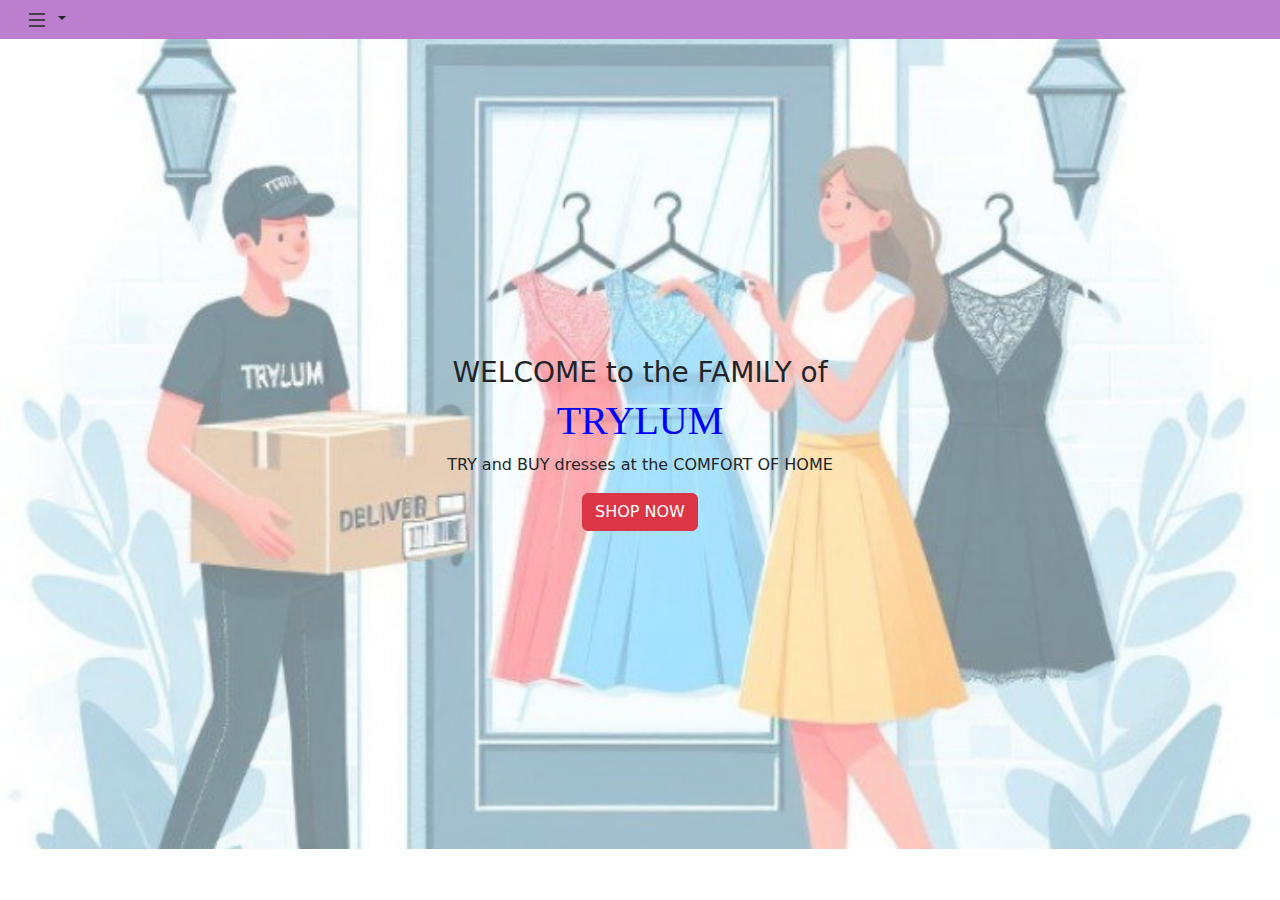
<file: index.html>
<!DOCTYPE html>
<html lang="en">
<head>
    <meta charset="UTF-8">
    <meta name="viewport" content="width=device-width, initial-scale=1.0">
    <title>TRYLUM</title>
    <link href="https://cdn.jsdelivr.net/npm/bootstrap@5.3.3/dist/css/bootstrap.min.css" rel="stylesheet" integrity="sha384-QWTKZyjpPEjISv5WaRU9OFeRpok6YctnYmDr5pNlyT2bRjXh0JMhjY6hW+ALEwIH" crossorigin="anonymous">
    <link rel="stylesheet" href="./index.css">
</head>
<body>
   <!--nav bar-->
   <nav class="navbar">
    <div class="container-fluid" style="background-color: #BC7FCD;">
        <div class="dropdown">
            <button class="btn dropdown-toggle" type="button" data-bs-toggle="dropdown" aria-expanded="false">
                <svg xmlns="http://www.w3.org/2000/svg" width="24" height="24" fill="currentColor" class="bi bi-list" viewBox="0 0 16 16">
                    <path fill-rule="evenodd" d="M2.5 12a.5.5 0 0 1 .5-.5h10a.5.5 0 0 1 0 1H3a.5.5 0 0 1-.5-.5m0-4a.5.5 0 0 1 .5-.5h10a.5.5 0 0 1 0 1H3a.5.5 0 0 1-.5-.5m0-4a.5.5 0 0 1 .5-.5h10a.5.5 0 0 1 0 1H3a.5.5 0 0 1-.5-.5"/>
                  </svg>
            </button>
            <ul class="dropdown-menu">
              <li><a class="dropdown-item" href="#">About</a></li>
              <li><a class="dropdown-item" href="#">Registered Sellers</a></li>
              <li><a class="dropdown-item" href="#">Drivers</a></li>
            </ul>
          </div>
    </div>
</nav>

    <!--coverpage-->
    <div class="main">
        <div class="main-2">
            <div class="title">
                <h3 class="reddit-sans">WELCOME to the FAMILY of</h3>
                <h1 class="noto-serif" style="color: blue; font-style: normal;">TRYLUM</h1>
            </div>
            <div class="lower-part">
                <div>
                <p class="reddit-sans">TRY and BUY dresses at the COMFORT OF HOME</p>
                <div class="button"><a href="./Area selection.html"><button type="button" class="btn btn-danger reddit-sans">SHOP NOW</button></a></div>
                </div>
            </div>
    </div>
    </div>







<script src="https://cdn.jsdelivr.net/npm/bootstrap@5.3.3/dist/js/bootstrap.bundle.min.js" integrity="sha384-YvpcrYf0tY3lHB60NNkmXc5s9fDVZLESaAA55NDzOxhy9GkcIdslK1eN7N6jIeHz" crossorigin="anonymous"></script>
<script src="./index.js"></script>
</body>
</html>
</file>
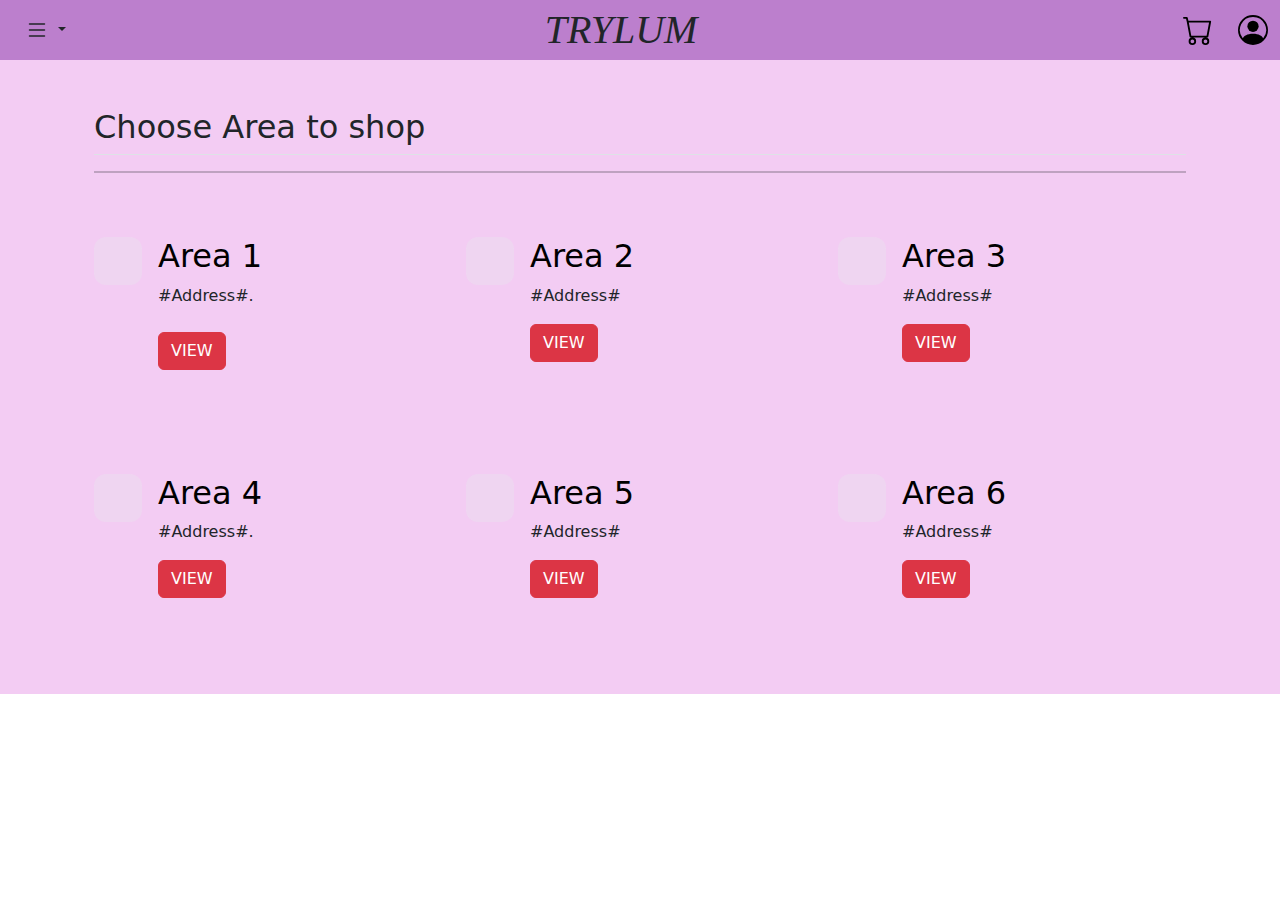
<file: Area selection.html>
<!DOCTYPE html>
<html lang="en">
<head>
    <meta charset="UTF-8">
    <meta name="viewport" content="width=device-width, initial-scale=1.0">
    <title>TRYLUM</title>
    <link href="https://cdn.jsdelivr.net/npm/bootstrap@5.3.3/dist/css/bootstrap.min.css" rel="stylesheet" integrity="sha384-QWTKZyjpPEjISv5WaRU9OFeRpok6YctnYmDr5pNlyT2bRjXh0JMhjY6hW+ALEwIH" crossorigin="anonymous">
    <link rel="stylesheet" href="./area selection.css">
</head>
<body>
       <!--nav bar-->
   <nav class="navbar">
    <div class="container-fluid">
        <div class="dropdown">
            <button class="btn dropdown-toggle" type="button" data-bs-toggle="dropdown" aria-expanded="false">
                <svg xmlns="http://www.w3.org/2000/svg" width="24" height="24" fill="currentColor" class="bi bi-list" viewBox="0 0 16 16">
                    <path fill-rule="evenodd" d="M2.5 12a.5.5 0 0 1 .5-.5h10a.5.5 0 0 1 0 1H3a.5.5 0 0 1-.5-.5m0-4a.5.5 0 0 1 .5-.5h10a.5.5 0 0 1 0 1H3a.5.5 0 0 1-.5-.5m0-4a.5.5 0 0 1 .5-.5h10a.5.5 0 0 1 0 1H3a.5.5 0 0 1-.5-.5"/>
                  </svg>
            </button>
            <ul class="dropdown-menu">
              <li><a class="dropdown-item" href="#">About</a></li>
              <li><a class="dropdown-item" href="#">Registered Sellers</a></li>
              <li><a class="dropdown-item" href="#">Drivers</a></li>
            </ul>
          </div>
          <div class="name noto-serif">TRYLUM</div>
          <div>
          <a href="./cart.html" style="color: black; padding: 10px 20px;"><svg xmlns="http://www.w3.org/2000/svg" width="30" height="30" fill="currentColor" class="bi bi-cart" viewBox="0 0 16 16">
            <path d="M0 1.5A.5.5 0 0 1 .5 1H2a.5.5 0 0 1 .485.379L2.89 3H14.5a.5.5 0 0 1 .491.592l-1.5 8A.5.5 0 0 1 13 12H4a.5.5 0 0 1-.491-.408L2.01 3.607 1.61 2H.5a.5.5 0 0 1-.5-.5M3.102 4l1.313 7h8.17l1.313-7zM5 12a2 2 0 1 0 0 4 2 2 0 0 0 0-4m7 0a2 2 0 1 0 0 4 2 2 0 0 0 0-4m-7 1a1 1 0 1 1 0 2 1 1 0 0 1 0-2m7 0a1 1 0 1 1 0 2 1 1 0 0 1 0-2"/></a>
            <a href="./profile" style="color: black;"><svg xmlns="http://www.w3.org/2000/svg" width="30" height="30" fill="currentColor" class="bi bi-person-circle" viewBox="0 0 16 16">
                <path d="M11 6a3 3 0 1 1-6 0 3 3 0 0 1 6 0"/>
                <path fill-rule="evenodd" d="M0 8a8 8 0 1 1 16 0A8 8 0 0 1 0 8m8-7a7 7 0 0 0-5.468 11.37C3.242 11.226 4.805 10 8 10s4.757 1.225 5.468 2.37A7 7 0 0 0 8 1"/>
              </svg></a>
          </svg>
        </div>
    </div>
</nav>

<!--list of areas-->
<div class="areas">
<div class="container px-4 py-5 area" id="hanging-icons">
  <h2 class="pb-2 border-bottom reddit-sans">Choose Area to shop</h2>
  <hr style="border-width: 2px;">
  <div class="row g-4 py-5 row-cols-1 row-cols-lg-3">
    <div class="col d-flex align-items-start">
      <div class="icon-square text-body-emphasis bg-body-secondary d-inline-flex align-items-center justify-content-center fs-4 flex-shrink-0 me-3">
        <svg class="bi" width="1em" height="1em"><use xlink:href="#"></use></svg>
      </div>
      <div>
        <h3 class="fs-2 text-body-emphasis reddit-sans">Area 1</h3>
        <p>#Address#.</p>

<!--login-->

        <a href="#">
          <button onclick="document.getElementById('id01').style.display='block'" style="width:auto;" class="btn btn-danger">VIEW</button>

<div id="id01" class="modal">
    <form class="modal-content animate" action="./shops list.html" method="post">
    <div class="imgcontainer">
      <span onclick="document.getElementById('id01').style.display='none'" class="close" title="Close Modal">&times;</span>
      <img src="./profile.webp" alt="Profile Photo" class="avatar">
    </div>

    <div class="container">
      <label for="uname"><b>Name</b></label>
      <input type="text" placeholder="Enter Name" name="uname" required>

      <label for="psw"><b>Phone No.</b></label>
      <input type="text" placeholder="Enter Phone No." name="psw" required>
        
      <label for="coupon"><b>Coupon Code</b></label>
      <input type="text" placeholder="Enter Coupon Code" name="coupon" required>

       <button type="submit">Login</button>

      <label>
        <input type="checkbox" checked="checked" name="remember"> Remember me
      </label>
    </div>

    <div class="container" style="background-color:#f1f1f1">
      <a href="./shops list.html"><button type="button" onclick="document.getElementById('id01').style.display='none'" class="cancelbtn">Later</button></a>
      <div><span class="psw"><a href="#">Forgot password?</a></span></div>
    </div>
  </form>
</div>
        </a>
      </div>
    </div>
    <div class="col d-flex align-items-start">
      <div class="icon-square text-body-emphasis bg-body-secondary d-inline-flex align-items-center justify-content-center fs-4 flex-shrink-0 me-3">
        <svg class="bi" width="1em" height="1em"><use xlink:href="#cpu-fill"></use></svg>
      </div>
      <div>
        <h3 class="fs-2 text-body-emphasis reddit-sans">Area 2</h3>
        <p>#Address#</p>
        <a href="./sign-in" class="btn btn-danger">
          VIEW
        </a>
      </div>
    </div>
    <div class="col d-flex align-items-start">
      <div class="icon-square text-body-emphasis bg-body-secondary d-inline-flex align-items-center justify-content-center fs-4 flex-shrink-0 me-3">
        <svg class="bi" width="1em" height="1em"><use xlink:href="#tools"></use></svg>
      </div>
      <div>
        <h3 class="fs-2 text-body-emphasis reddit-sans">Area 3</h3>
        <p>#Address#</p>
        <a href="./sign-in" class="btn btn-danger">
          VIEW
        </a>
      </div>
    </div>
  </div>


  <div class="row g-4 py-5 row-cols-1 row-cols-lg-3">
    <div class="col d-flex align-items-start">
      <div class="icon-square text-body-emphasis bg-body-secondary d-inline-flex align-items-center justify-content-center fs-4 flex-shrink-0 me-3">
        <svg class="bi" width="1em" height="1em"><use xlink:href="#toggles2"></use></svg>
      </div>
      <div>
        <h3 class="fs-2 text-body-emphasis reddit-sans">Area 4</h3>
        <p>#Address#.</p>
        <a href="#" class="btn btn-danger">
          VIEW
        </a>
      </div>
    </div>
    <div class="col d-flex align-items-start">
      <div class="icon-square text-body-emphasis bg-body-secondary d-inline-flex align-items-center justify-content-center fs-4 flex-shrink-0 me-3">
        <svg class="bi" width="1em" height="1em"><use xlink:href="#cpu-fill"></use></svg>
      </div>
      <div>
        <h3 class="fs-2 text-body-emphasis reddit-sans">Area 5</h3>
        <p>#Address#</p>
        <a href="#" class="btn btn-danger">
           VIEW
        </a>
      </div>
    </div>
    <div class="col d-flex align-items-start">
      <div class="icon-square text-body-emphasis bg-body-secondary d-inline-flex align-items-center justify-content-center fs-4 flex-shrink-0 me-3">
        <svg class="bi" width="1em" height="1em"><use xlink:href="#tools"></use></svg>
      </div>
      <div>
        <h3 class="fs-2 text-body-emphasis reddit-sans">Area 6</h3>
        <p>#Address#</p>
        <a href="#" class="btn btn-danger">
          VIEW
        </a>
      </div>
    </div>
  </div>
</div>
</div>

<script src="https://cdn.jsdelivr.net/npm/bootstrap@5.3.3/dist/js/bootstrap.bundle.min.js" integrity="sha384-YvpcrYf0tY3lHB60NNkmXc5s9fDVZLESaAA55NDzOxhy9GkcIdslK1eN7N6jIeHz" crossorigin="anonymous"></script>
<script src="./index.js"></script>
</body>
</html>
</file>
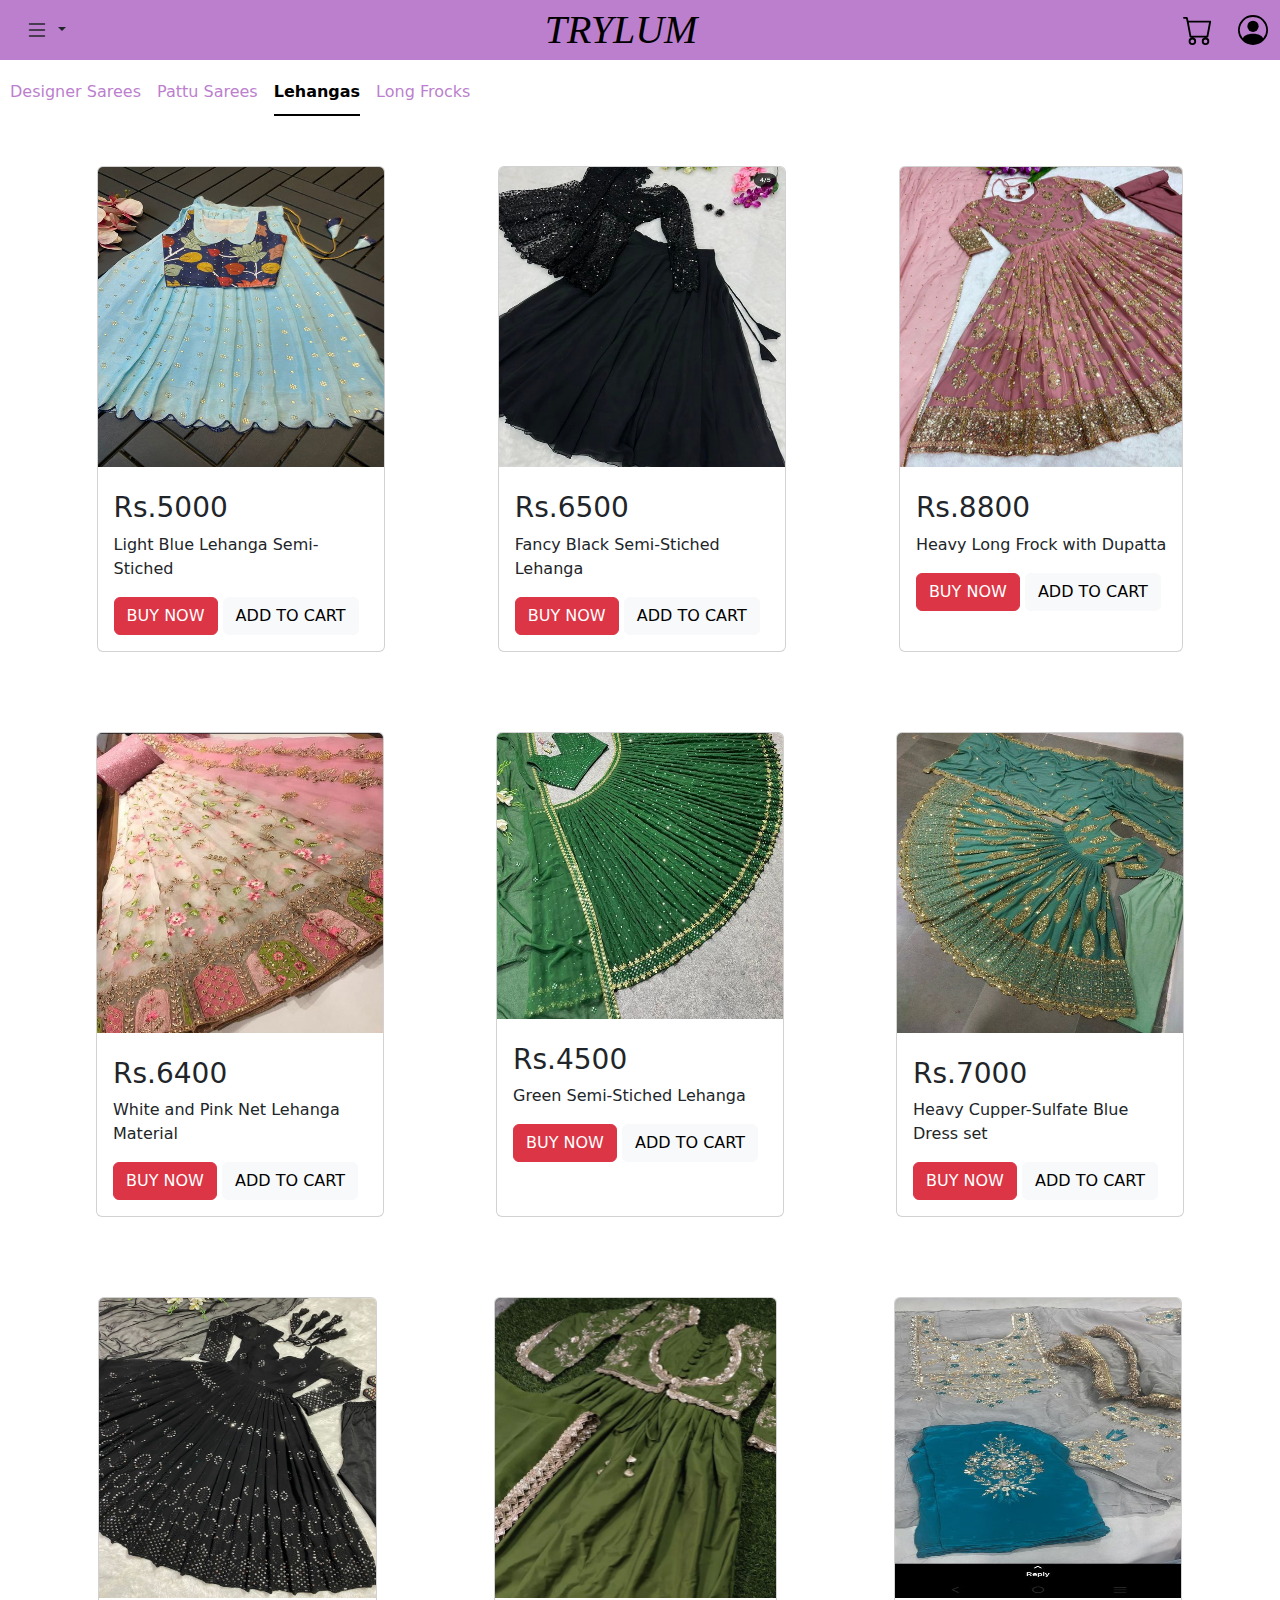
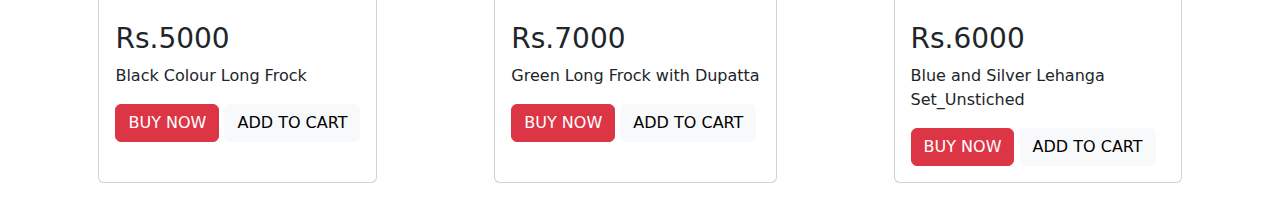
<file: lehanga.html>
<!DOCTYPE html>
<html lang="en">
<head>
    <meta charset="UTF-8">
    <meta name="viewport" content="width=device-width, initial-scale=1.0">
    <title>TRYLUM</title>
    <link href="https://cdn.jsdelivr.net/npm/bootstrap@5.3.3/dist/css/bootstrap.min.css" rel="stylesheet" integrity="sha384-QWTKZyjpPEjISv5WaRU9OFeRpok6YctnYmDr5pNlyT2bRjXh0JMhjY6hW+ALEwIH" crossorigin="anonymous">
    <link rel="stylesheet" href="./index.css">
</head>
<body>
<!--navbar-->
    <nav class="navbar">
        <div class="container-fluid">
            <div class="dropdown">
                <button class="btn dropdown-toggle" type="button" data-bs-toggle="dropdown" aria-expanded="false">
                    <svg xmlns="http://www.w3.org/2000/svg" width="24" height="24" fill="currentColor" class="bi bi-list" viewBox="0 0 16 16">
                        <path fill-rule="evenodd" d="M2.5 12a.5.5 0 0 1 .5-.5h10a.5.5 0 0 1 0 1H3a.5.5 0 0 1-.5-.5m0-4a.5.5 0 0 1 .5-.5h10a.5.5 0 0 1 0 1H3a.5.5 0 0 1-.5-.5m0-4a.5.5 0 0 1 .5-.5h10a.5.5 0 0 1 0 1H3a.5.5 0 0 1-.5-.5"/>
                      </svg>
                </button>
                <ul class="dropdown-menu">
                  <li><a class="dropdown-item" href="#">About</a></li>
                  <li><a class="dropdown-item" href="#">Registered Sellers</a></li>
                  <li><a class="dropdown-item" href="#">Drivers</a></li>
                </ul>
              </div>
              <div class="name noto-serif">TRYLUM</div>
              <div>
              <a href="./buy now.html" style="color: black; padding: 10px 20px;"><svg xmlns="http://www.w3.org/2000/svg" width="30" height="30" fill="currentColor" class="bi bi-cart" viewBox="0 0 16 16">
                <path d="M0 1.5A.5.5 0 0 1 .5 1H2a.5.5 0 0 1 .485.379L2.89 3H14.5a.5.5 0 0 1 .491.592l-1.5 8A.5.5 0 0 1 13 12H4a.5.5 0 0 1-.491-.408L2.01 3.607 1.61 2H.5a.5.5 0 0 1-.5-.5M3.102 4l1.313 7h8.17l1.313-7zM5 12a2 2 0 1 0 0 4 2 2 0 0 0 0-4m7 0a2 2 0 1 0 0 4 2 2 0 0 0 0-4m-7 1a1 1 0 1 1 0 2 1 1 0 0 1 0-2m7 0a1 1 0 1 1 0 2 1 1 0 0 1 0-2"/></a>
                <a href="./profile" style="color: black;"><svg xmlns="http://www.w3.org/2000/svg" width="30" height="30" fill="currentColor" class="bi bi-person-circle" viewBox="0 0 16 16">
                    <path d="M11 6a3 3 0 1 1-6 0 3 3 0 0 1 6 0"/>
                    <path fill-rule="evenodd" d="M0 8a8 8 0 1 1 16 0A8 8 0 0 1 0 8m8-7a7 7 0 0 0-5.468 11.37C3.242 11.226 4.805 10 8 10s4.757 1.225 5.468 2.37A7 7 0 0 0 8 1"/>
                  </svg></a>
              </svg>
            </div>
        </div>
      </nav>
<!--Categories-->
<ul class="nav nav-underline" style="padding: 10px;">
    <li class="nav-item">
      <a class="nav-link reddit-sans" aria-current="page" href="./shopping.html">Designer Sarees</a>
    </li>
    <li class="nav-item">
      <a class="nav-link reddit-sans" href="./pattu sarees.html">Pattu Sarees</a>
    </li>
    <li class="nav-item">
      <a class="nav-link reddit-sans active" href="./lehanga.html">Lehangas</a>
    </li>
    <li class="nav-item">
      <a class="nav-link reddit-sans" href="./long frock.html">Long Frocks</a>
    </li>
  </ul>


  <!--shopping-->
<div class="shopping">
 <div class="card" style="max-width: 18rem;">
            <img src="./dresses/shop 1/dress 2.jpg" class="card-img-top" alt="...">
            <div class="card-body">
              <h5 class="card-title"></h5>
              <h3 class="price">Rs.5000</h3>
              <p class="card-text reddit-sans">Light Blue Lehanga Semi-Stiched</p>
              <a href="./buy now.html" class="btn btn-danger">BUY NOW</a>
              <a href="./buy now.html" class="btn btn-light">ADD TO CART</a>
            </div>
          </div>   
          
          
          <div class="card" style="max-width: 18rem; ">
            <img src="./dresses/shop 1/dress 3.jpg" class="card-img-top" alt="...">
            <div class="card-body">
              <h5 class="card-title"></h5>
              <h3 class="price">Rs.6500</h3>
              <p class="card-text reddit-sans"> Fancy Black Semi-Stiched Lehanga</p>
              <a href="./buy now.html" class="btn btn-danger">BUY NOW</a>
              <a href="./buy now.html" class="btn btn-light">ADD TO CART</a>
            </div>
          </div>  

          <div class="card" style="max-width: 18rem;">
            <img src="./dresses/shop 1/dress 4.jpg" class="card-img-top" alt="...">
            <div class="card-body">
              <h5 class="card-title"></h5>
              <h3 class="price">Rs.8800</h3>
              <p class="card-text reddit-sans">Heavy Long Frock with Dupatta</p>
              <a href="./buy now.html" class="btn btn-danger">BUY NOW</a>
              <a href="./buy now.html" class="btn btn-light">ADD TO CART</a>
            </div>
          </div>  
</div>

<div class="shopping">
    <div class="card" style="max-width: 18rem;">
               <img src="./dresses/shop 1/dress 5.jpg" class="card-img-top" alt="...">
               <div class="card-body">
                 <h5 class="card-title"></h5>
                 <h3 class="price">Rs.6400</h3>
                 <p class="card-text reddit-sans">White and Pink Net Lehanga Material</p>
                 <a href="#" class="btn btn-danger">BUY NOW</a>
                 <a href="#" class="btn btn-light">ADD TO CART</a>
               </div>
             </div>   
             
             
             <div class="card" style="max-width: 18rem;">
               <img src="./dresses/shop 1/dress 6.jpg" class="card-img-top" alt="...">
               <div class="card-body">
                 <h5 class="card-title"></h5>
                 <h3 class="price">Rs.4500</h3>
                 <p class="card-text reddit-sans">Green Semi-Stiched Lehanga</p>
                 <a href="#" class="btn btn-danger">BUY NOW</a>
                 <a href="#" class="btn btn-light">ADD TO CART</a>
               </div>
             </div>  
   
             <div class="card" style="max-width: 18rem;">
               <img src="./dresses/shop 1/dress 7.jpg" class="card-img-top" alt="...">
               <div class="card-body">
                 <h5 class="card-title"></h5>
                 <h3 class="price">Rs.7000</h3>
                 <p class="card-text reddit-sans">Heavy Cupper-Sulfate Blue Dress set</p>
                 <a href="#" class="btn btn-danger">BUY NOW</a>
                 <a href="#" class="btn btn-light">ADD TO CART</a>
               </div>
             </div>  
   </div>

<div class="shopping">
    <div class="card" style="max-width: 18rem;">
               <img src="./dresses/shop 1/dress 8.jpg" class="card-img-top" alt="...">
               <div class="card-body">
                 <h5 class="card-title"></h5>
                 <h3 class="price">Rs.5000</h3>
                 <p class="card-text reddit-sans">Black Colour Long Frock</p>
                 <a href="#" class="btn btn-danger">BUY NOW</a>
                 <a href="#" class="btn btn-light">ADD TO CART</a>
               </div>
             </div>   
             
             
             <div class="card" style="max-width: 18rem;">
               <img src="./dresses/shop 1/dress 9.jpg" class="card-img-top" alt="...">
               <div class="card-body">
                 <h5 class="card-title"></h5>
                 <h3 class="price">Rs.7000</h3>
                 <p class="card-text reddit-sans">Green Long Frock with Dupatta </p>
                 <a href="#" class="btn btn-danger">BUY NOW</a>
                 <a href="#" class="btn btn-light">ADD TO CART</a>
               </div>
             </div>  
   
             <div class="card" style="max-width: 18rem;">
               <img src="./dresses/shop 1/dress 10.jpg" class="card-img-top" alt="...">
               <div class="card-body">
                 <h5 class="card-title"></h5>
                 <h3 class="price">Rs.6000</h3>
                 <p class="card-text reddit-sans">Blue and Silver Lehanga Set_Unstiched</p>
                 <a href="#" class="btn btn-danger">BUY NOW</a>
                 <a href="#" class="btn btn-light">ADD TO CART</a>
               </div>
             </div>  
   </div>

  
             
             
 

  <script src="https://cdn.jsdelivr.net/npm/bootstrap@5.3.3/dist/js/bootstrap.bundle.min.js" integrity="sha384-YvpcrYf0tY3lHB60NNkmXc5s9fDVZLESaAA55NDzOxhy9GkcIdslK1eN7N6jIeHz" crossorigin="anonymous"></script>
  <script src="./index.js"></script>
</body>
</html>
</file>
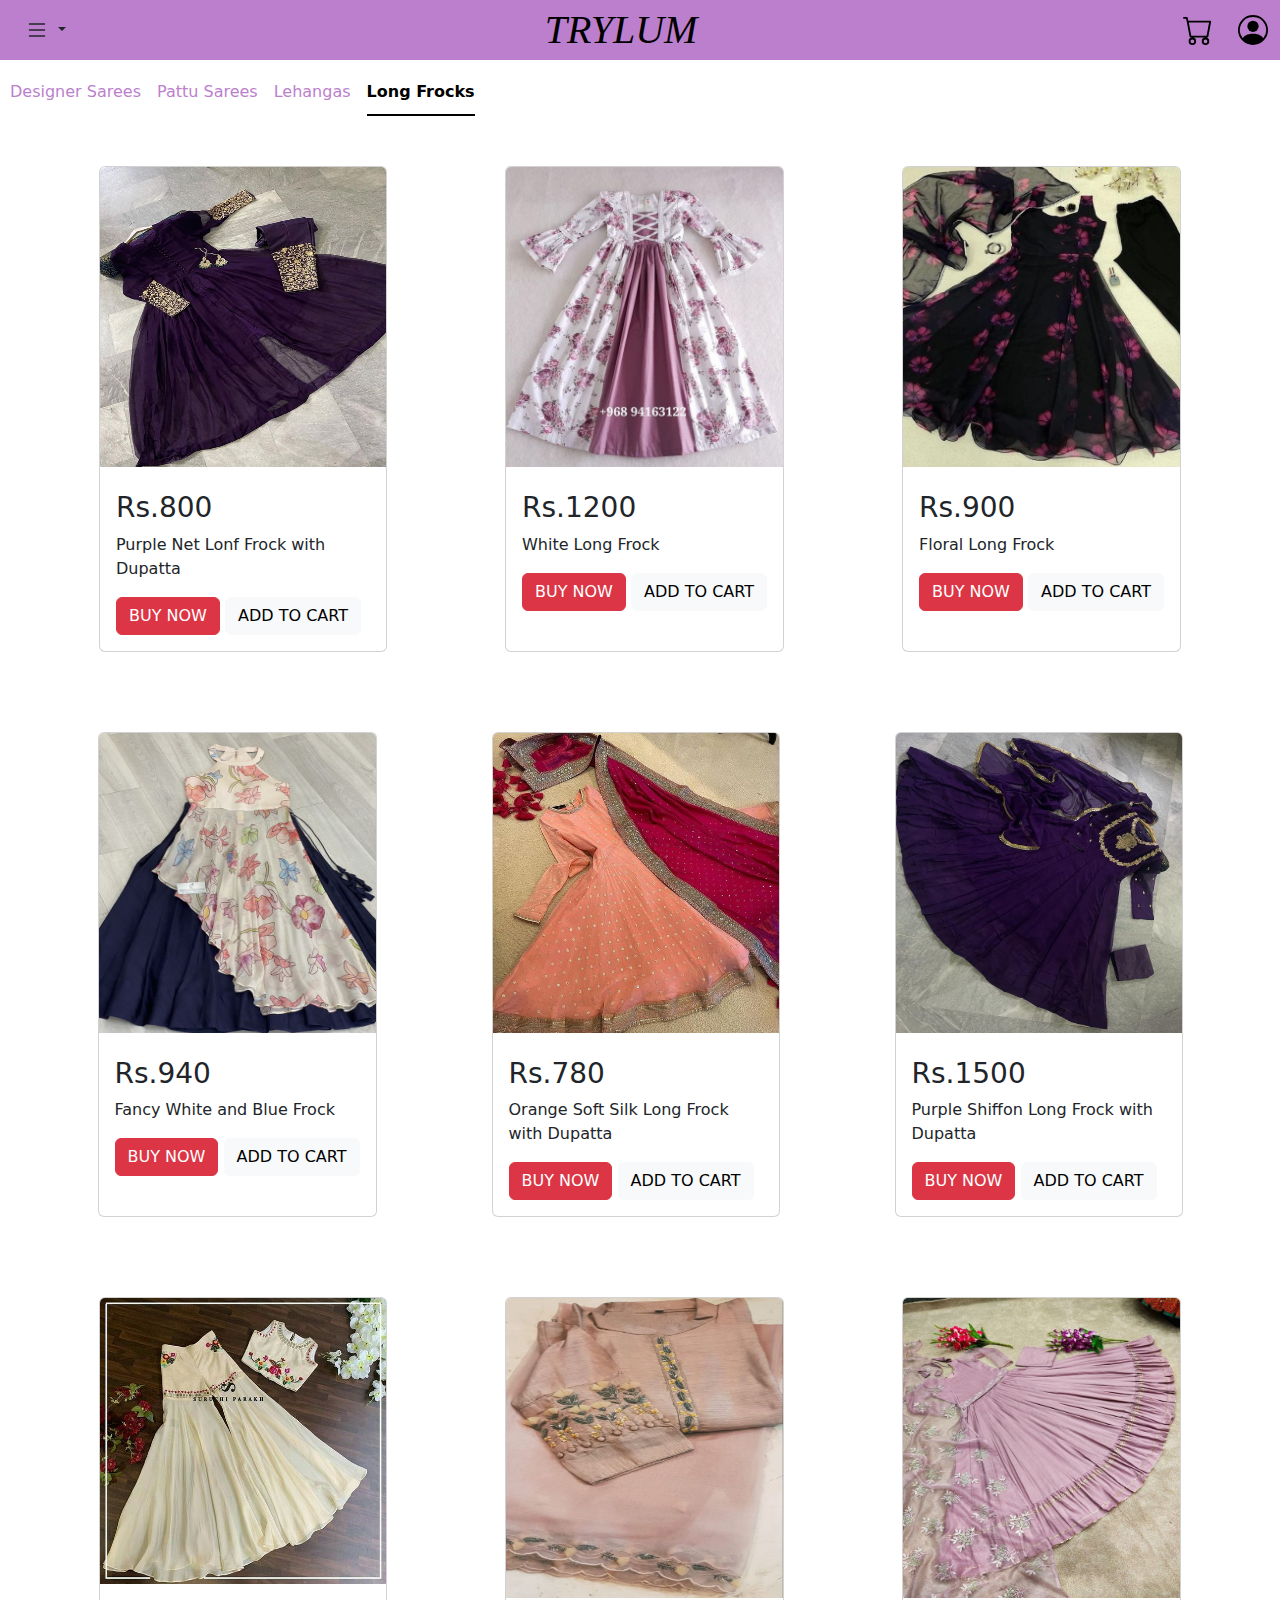
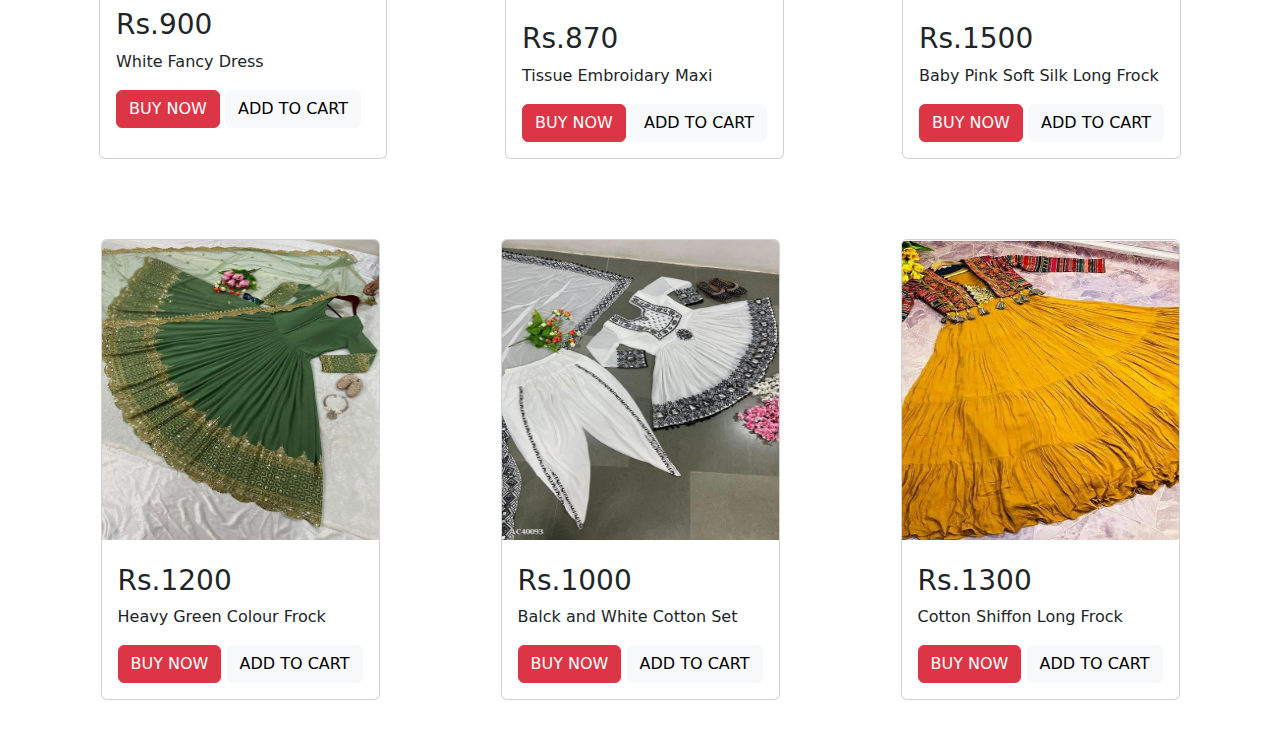
<file: long frock.html>
<!DOCTYPE html>
<html lang="en">
<head>
    <meta charset="UTF-8">
    <meta name="viewport" content="width=device-width, initial-scale=1.0">
    <title>TRYLUM</title>
    <link href="https://cdn.jsdelivr.net/npm/bootstrap@5.3.3/dist/css/bootstrap.min.css" rel="stylesheet" integrity="sha384-QWTKZyjpPEjISv5WaRU9OFeRpok6YctnYmDr5pNlyT2bRjXh0JMhjY6hW+ALEwIH" crossorigin="anonymous">
    <link rel="stylesheet" href="./index.css">
</head>
<body>
<!--navbar-->
    <nav class="navbar">
        <div class="container-fluid">
            <div class="dropdown">
                <button class="btn dropdown-toggle" type="button" data-bs-toggle="dropdown" aria-expanded="false">
                    <svg xmlns="http://www.w3.org/2000/svg" width="24" height="24" fill="currentColor" class="bi bi-list" viewBox="0 0 16 16">
                        <path fill-rule="evenodd" d="M2.5 12a.5.5 0 0 1 .5-.5h10a.5.5 0 0 1 0 1H3a.5.5 0 0 1-.5-.5m0-4a.5.5 0 0 1 .5-.5h10a.5.5 0 0 1 0 1H3a.5.5 0 0 1-.5-.5m0-4a.5.5 0 0 1 .5-.5h10a.5.5 0 0 1 0 1H3a.5.5 0 0 1-.5-.5"/>
                      </svg>
                </button>
                <ul class="dropdown-menu">
                  <li><a class="dropdown-item" href="#">About</a></li>
                  <li><a class="dropdown-item" href="#">Registered Sellers</a></li>
                  <li><a class="dropdown-item" href="#">Drivers</a></li>
                </ul>
              </div>
              <div class="name noto-serif">TRYLUM</div>
              <div>
              <a href="./buy now.html" style="color: black; padding: 10px 20px;"><svg xmlns="http://www.w3.org/2000/svg" width="30" height="30" fill="currentColor" class="bi bi-cart" viewBox="0 0 16 16">
                <path d="M0 1.5A.5.5 0 0 1 .5 1H2a.5.5 0 0 1 .485.379L2.89 3H14.5a.5.5 0 0 1 .491.592l-1.5 8A.5.5 0 0 1 13 12H4a.5.5 0 0 1-.491-.408L2.01 3.607 1.61 2H.5a.5.5 0 0 1-.5-.5M3.102 4l1.313 7h8.17l1.313-7zM5 12a2 2 0 1 0 0 4 2 2 0 0 0 0-4m7 0a2 2 0 1 0 0 4 2 2 0 0 0 0-4m-7 1a1 1 0 1 1 0 2 1 1 0 0 1 0-2m7 0a1 1 0 1 1 0 2 1 1 0 0 1 0-2"/></a>
                <a href="./profile" style="color: black;"><svg xmlns="http://www.w3.org/2000/svg" width="30" height="30" fill="currentColor" class="bi bi-person-circle" viewBox="0 0 16 16">
                    <path d="M11 6a3 3 0 1 1-6 0 3 3 0 0 1 6 0"/>
                    <path fill-rule="evenodd" d="M0 8a8 8 0 1 1 16 0A8 8 0 0 1 0 8m8-7a7 7 0 0 0-5.468 11.37C3.242 11.226 4.805 10 8 10s4.757 1.225 5.468 2.37A7 7 0 0 0 8 1"/>
                  </svg></a>
              </svg>
            </div>
        </div>
      </nav>
<!--Categories-->
<nav id="navBar" class="header">
<ul class="nav nav-underline" style="padding: 10px;">
    <li class="nav-item">
      <a class="nav-link reddit-sans" aria-current="page" href="./shopping.html">Designer Sarees</a>
    </li>
    <li class="nav-item">
      <a class="nav-link reddit-sans" href="./pattu sarees.html">Pattu Sarees</a>
    </li>
    <li class="nav-item">
      <a class="nav-link reddit-sans" href="./lehanga.html">Lehangas</a>
    </li>
    <li class="nav-item">
      <a class="nav-link reddit-sans active" href="./long frock.html">Long Frocks</a>
    </li>
  </ul>
</nav>

  <!--shopping-->
<div class="shopping">
 <div class="card" style="max-width: 18rem;">
            <img src="./dresses/shop 2/dress 2.jpg" class="card-img-top" alt="...">
            <div class="card-body">
              <h5 class="card-title"></h5>
              <h3 class="price">Rs.800</h3>
              <p class="card-text reddit-sans">Purple Net Lonf Frock with Dupatta</p>
              <a href="./buy now.html" class="btn btn-danger">BUY NOW</a>
              <a href="./buy now.html" class="btn btn-light">ADD TO CART</a>
            </div>
          </div>   
          
          
          <div class="card" style="max-width: 18rem; ">
            <img src="./dresses/shop 2/dress 3.jpg" class="card-img-top" alt="...">
            <div class="card-body">
              <h5 class="card-title"></h5>
              <h3 class="price">Rs.1200</h3>
              <p class="card-text reddit-sans">White Long Frock</p>
              <a href="./buy now.html" class="btn btn-danger">BUY NOW</a>
              <a href="./buy now.html" class="btn btn-light">ADD TO CART</a>
            </div>
          </div>  

          <div class="card" style="max-width: 18rem;">
            <img src="./dresses/shop 2/dress 4.jpg" class="card-img-top" alt="...">
            <div class="card-body">
              <h5 class="card-title"></h5>
              <h3 class="price">Rs.900</h3>
              <p class="card-text reddit-sans">Floral Long Frock</p>
              <a href="./buy now.html" class="btn btn-danger">BUY NOW</a>
              <a href="./buy now.html" class="btn btn-light">ADD TO CART</a>
            </div>
          </div>  
</div>

<div class="shopping">
    <div class="card" style="max-width: 18rem;">
               <img src="./dresses/shop 2/dress 5.jpg" class="card-img-top" alt="...">
               <div class="card-body">
                 <h5 class="card-title"></h5>
                 <h3 class="price">Rs.940</h3>
                 <p class="card-text reddit-sans">Fancy White and Blue Frock</p>
                 <a href="#" class="btn btn-danger">BUY NOW</a>
                 <a href="#" class="btn btn-light">ADD TO CART</a>
               </div>
             </div>   
             
             
             <div class="card" style="max-width: 18rem;">
               <img src="./dresses/shop 2/dress 6.jpg" class="card-img-top" alt="...">
               <div class="card-body">
                 <h5 class="card-title"></h5>
                 <h3 class="price">Rs.780</h3>
                 <p class="card-text reddit-sans">Orange Soft Silk Long Frock with Dupatta</p>
                 <a href="#" class="btn btn-danger">BUY NOW</a>
                 <a href="#" class="btn btn-light">ADD TO CART</a>
               </div>
             </div>  
   
             <div class="card" style="max-width: 18rem;">
               <img src="./dresses/shop 2/dress 7.jpg" class="card-img-top" alt="...">
               <div class="card-body">
                 <h5 class="card-title"></h5>
                 <h3 class="price">Rs.1500</h3>
                 <p class="card-text reddit-sans">Purple Shiffon Long Frock with Dupatta</p>
                 <a href="#" class="btn btn-danger">BUY NOW</a>
                 <a href="#" class="btn btn-light">ADD TO CART</a>
               </div>
             </div>  
   </div>

<div class="shopping">
    <div class="card" style="max-width: 18rem;">
               <img src="./dresses/shop 2/dress 8.jpg" class="card-img-top" alt="...">
               <div class="card-body">
                 <h5 class="card-title"></h5>
                 <h3 class="price">Rs.900</h3>
                 <p class="card-text reddit-sans">White Fancy Dress</p>
                 <a href="#" class="btn btn-danger">BUY NOW</a>
                 <a href="#" class="btn btn-light">ADD TO CART</a>
               </div>
             </div>   
             
             
             <div class="card" style="max-width: 18rem;">
               <img src="./dresses/shop 2/dress 9.jpg" class="card-img-top" alt="...">
               <div class="card-body">
                 <h5 class="card-title"></h5>
                 <h3 class="price">Rs.870</h3>
                 <p class="card-text reddit-sans">Tissue Embroidary Maxi</p>
                 <a href="#" class="btn btn-danger">BUY NOW</a>
                 <a href="#" class="btn btn-light">ADD TO CART</a>
               </div>
             </div>  
   
             <div class="card" style="max-width: 18rem;">
               <img src="./dresses/shop 2/dress 10.jpg" class="card-img-top" alt="...">
               <div class="card-body">
                 <h5 class="card-title"></h5>
                 <h3 class="price">Rs.1500</h3>
                 <p class="card-text reddit-sans"> Baby Pink Soft Silk Long Frock</p>
                 <a href="#" class="btn btn-danger">BUY NOW</a>
                 <a href="#" class="btn btn-light">ADD TO CART</a>
               </div>
             </div>  
   </div>

<div class="shopping">
    <div class="card" style="max-width: 18rem;">
               <img src="./dresses/shop 2/dress 11.jpg" class="card-img-top" alt="...">
               <div class="card-body">
                 <h5 class="card-title"></h5>
                 <h3 class="price">Rs.1200</h3>
                 <p class="card-text reddit-sans">Heavy Green Colour Frock</p>
                 <a href="#" class="btn btn-danger">BUY NOW</a>
                 <a href="#" class="btn btn-light">ADD TO CART</a>
               </div>
             </div>   
             
             
             <div class="card" style="max-width: 18rem;">
               <img src="./dresses/shop 2/dress 12.jpg" class="card-img-top" alt="...">
               <div class="card-body">
                 <h5 class="card-title"></h5>
                 <h3 class="price">Rs.1000</h3>
                 <p class="card-text reddit-sans">Balck and White Cotton Set</p>
                 <a href="#" class="btn btn-danger">BUY NOW</a>
                 <a href="#" class="btn btn-light">ADD TO CART</a>
               </div>
             </div>  
   
             <div class="card" style="max-width: 18rem;">
               <img src="./dresses/shop 2/dress 1.jpg" class="card-img-top" alt="...">
               <div class="card-body">
                 <h5 class="card-title"></h5>
                 <h3 class="price">Rs.1300</h3>
                 <p class="card-text reddit-sans">Cotton Shiffon Long Frock</p>
                 <a href="#" class="btn btn-danger">BUY NOW</a>
                 <a href="#" class="btn btn-light">ADD TO CART</a>
               </div>
             </div>  
   </div>

  <script src="https://cdn.jsdelivr.net/npm/bootstrap@5.3.3/dist/js/bootstrap.bundle.min.js" integrity="sha384-YvpcrYf0tY3lHB60NNkmXc5s9fDVZLESaAA55NDzOxhy9GkcIdslK1eN7N6jIeHz" crossorigin="anonymous"></script>
  <script src="./index.js"></script>
</body>
</html>
</file>
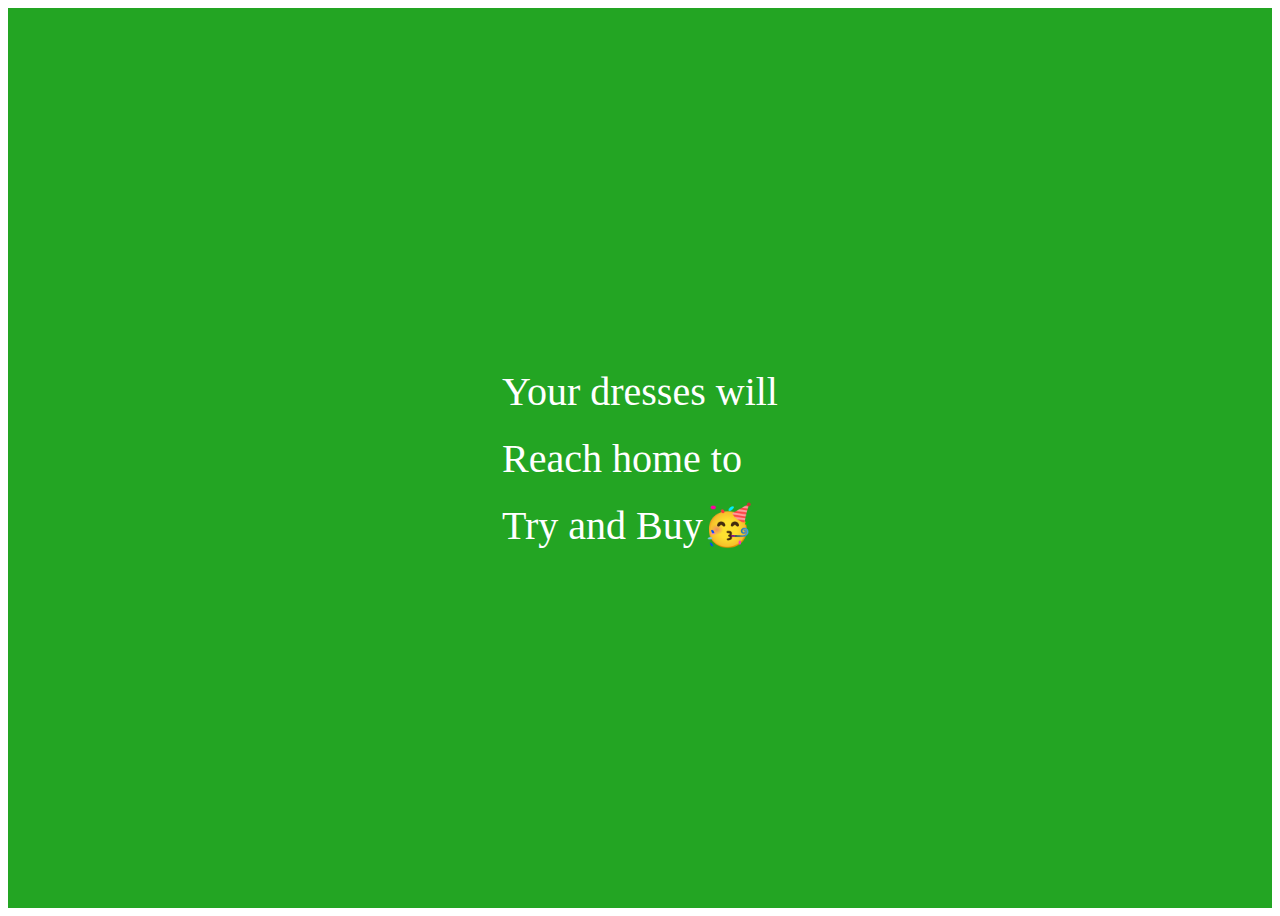
<file: order placed.html>
<!DOCTYPE html>
<html lang="en">
<head>
    <meta charset="UTF-8">
    <meta name="viewport" content="width=device-width, initial-scale=1.0">
    <title>TRYLUM</title>
    <style>
        p{
            color: white;
            font-size: 40px;
            padding: 10px;
            margin: 0px;
        }
    </style>
</head>
<body>
    <div style="background-color: rgb(35, 165, 35); font-display: center; height: 100vh; width: 100%; display: flex; justify-content: center; align-items: center;">
        <div>
            <p>Your dresses will</p>
            <p>Reach home to</p>
            <p>Try and Buy<span style='font-size: 40px;'>&#129395;</span></p>
    </div>
</body>
</html>
</file>
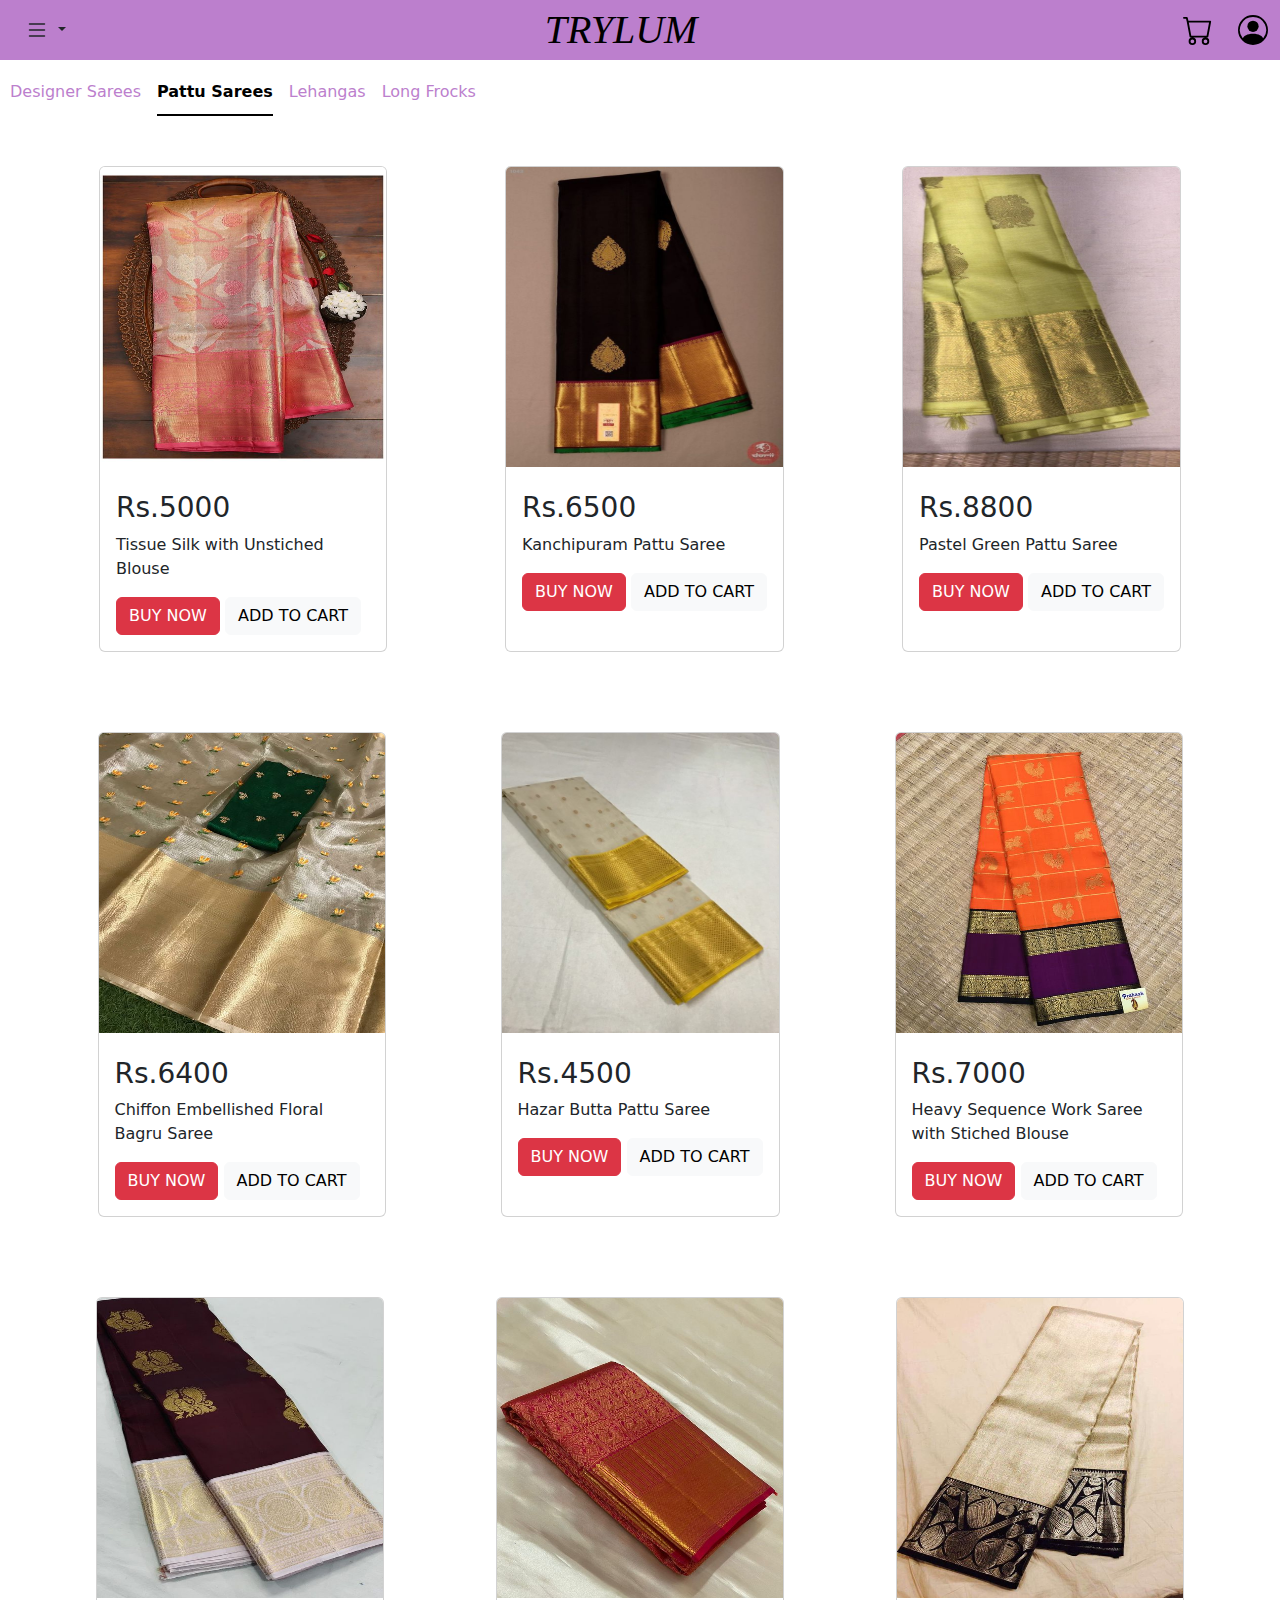
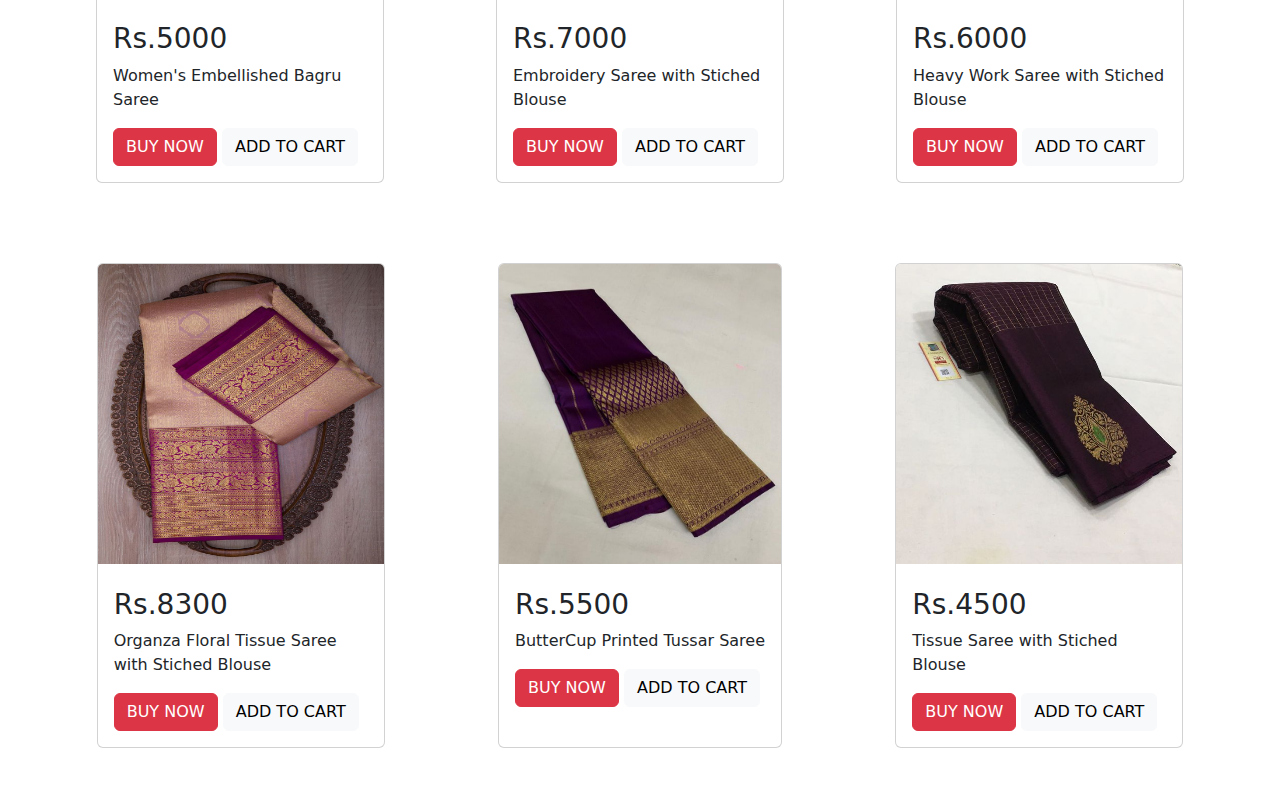
<file: pattu sarees.html>
<!DOCTYPE html>
<html lang="en">
<head>
    <meta charset="UTF-8">
    <meta name="viewport" content="width=device-width, initial-scale=1.0">
    <title>TRYLUM</title>
    <link href="https://cdn.jsdelivr.net/npm/bootstrap@5.3.3/dist/css/bootstrap.min.css" rel="stylesheet" integrity="sha384-QWTKZyjpPEjISv5WaRU9OFeRpok6YctnYmDr5pNlyT2bRjXh0JMhjY6hW+ALEwIH" crossorigin="anonymous">
    <link rel="stylesheet" href="./index.css">
</head>
<body>
<!--navbar-->
    <nav class="navbar">
        <div class="container-fluid">
            <div class="dropdown">
                <button class="btn dropdown-toggle" type="button" data-bs-toggle="dropdown" aria-expanded="false">
                    <svg xmlns="http://www.w3.org/2000/svg" width="24" height="24" fill="currentColor" class="bi bi-list" viewBox="0 0 16 16">
                        <path fill-rule="evenodd" d="M2.5 12a.5.5 0 0 1 .5-.5h10a.5.5 0 0 1 0 1H3a.5.5 0 0 1-.5-.5m0-4a.5.5 0 0 1 .5-.5h10a.5.5 0 0 1 0 1H3a.5.5 0 0 1-.5-.5m0-4a.5.5 0 0 1 .5-.5h10a.5.5 0 0 1 0 1H3a.5.5 0 0 1-.5-.5"/>
                      </svg>
                </button>
                <ul class="dropdown-menu">
                  <li><a class="dropdown-item" href="#">About</a></li>
                  <li><a class="dropdown-item" href="#">Registered Sellers</a></li>
                  <li><a class="dropdown-item" href="#">Drivers</a></li>
                </ul>
              </div>
              <div class="name noto-serif">TRYLUM</div>
              <div>
              <a href="./buy now.html" style="color: black; padding: 10px 20px;"><svg xmlns="http://www.w3.org/2000/svg" width="30" height="30" fill="currentColor" class="bi bi-cart" viewBox="0 0 16 16">
                <path d="M0 1.5A.5.5 0 0 1 .5 1H2a.5.5 0 0 1 .485.379L2.89 3H14.5a.5.5 0 0 1 .491.592l-1.5 8A.5.5 0 0 1 13 12H4a.5.5 0 0 1-.491-.408L2.01 3.607 1.61 2H.5a.5.5 0 0 1-.5-.5M3.102 4l1.313 7h8.17l1.313-7zM5 12a2 2 0 1 0 0 4 2 2 0 0 0 0-4m7 0a2 2 0 1 0 0 4 2 2 0 0 0 0-4m-7 1a1 1 0 1 1 0 2 1 1 0 0 1 0-2m7 0a1 1 0 1 1 0 2 1 1 0 0 1 0-2"/></a>
                <a href="./profile" style="color: black;"><svg xmlns="http://www.w3.org/2000/svg" width="30" height="30" fill="currentColor" class="bi bi-person-circle" viewBox="0 0 16 16">
                    <path d="M11 6a3 3 0 1 1-6 0 3 3 0 0 1 6 0"/>
                    <path fill-rule="evenodd" d="M0 8a8 8 0 1 1 16 0A8 8 0 0 1 0 8m8-7a7 7 0 0 0-5.468 11.37C3.242 11.226 4.805 10 8 10s4.757 1.225 5.468 2.37A7 7 0 0 0 8 1"/>
                  </svg></a>
              </svg>
            </div>
        </div>
      </nav>
<!--Categories-->
<ul class="nav nav-underline" style="padding: 10px;">
    <li class="nav-item">
      <a class="nav-link reddit-sans" aria-current="page" href="./shopping.html">Designer Sarees</a>
    </li>
    <li class="nav-item">
      <a class="nav-link reddit-sans active" href="./pattu sarees.html">Pattu Sarees</a>
    </li>
    <li class="nav-item">
      <a class="nav-link reddit-sans" href="./lehanga.html">Lehangas</a>
    </li>
    <li class="nav-item">
      <a class="nav-link reddit-sans" href="./long frock.html">Long Frocks</a>
    </li>
  </ul>


  <!--shopping-->
<div class="shopping">
 <div class="card" style="max-width: 18rem;">
            <img src="./sarees/shop 2/saree 1.jpg" class="card-img-top" alt="...">
            <div class="card-body">
              <h5 class="card-title"></h5>
              <h3 class="price">Rs.5000</h3>
              <p class="card-text reddit-sans">Tissue Silk with Unstiched Blouse</p>
              <a href="./buy now.html" class="btn btn-danger">BUY NOW</a>
              <a href="./buy now.html" class="btn btn-light">ADD TO CART</a>
            </div>
          </div>   
          
          
          <div class="card" style="max-width: 18rem; ">
            <img src="./sarees/shop 2/saree 2.jpg" class="card-img-top" alt="...">
            <div class="card-body">
              <h5 class="card-title"></h5>
              <h3 class="price">Rs.6500</h3>
              <p class="card-text reddit-sans">Kanchipuram Pattu Saree</p>
              <a href="./buy now.html" class="btn btn-danger">BUY NOW</a>
              <a href="./buy now.html" class="btn btn-light">ADD TO CART</a>
            </div>
          </div>  

          <div class="card" style="max-width: 18rem;">
            <img src="./sarees/shop 2/saree 4.jpg" class="card-img-top" alt="...">
            <div class="card-body">
              <h5 class="card-title"></h5>
              <h3 class="price">Rs.8800</h3>
              <p class="card-text reddit-sans">Pastel Green Pattu Saree</p>
              <a href="./buy now.html" class="btn btn-danger">BUY NOW</a>
              <a href="./buy now.html" class="btn btn-light">ADD TO CART</a>
            </div>
          </div>  
</div>

<div class="shopping">
    <div class="card" style="max-width: 18rem;">
               <img src="./sarees/shop 2/saree 5.jpg" class="card-img-top" alt="...">
               <div class="card-body">
                 <h5 class="card-title"></h5>
                 <h3 class="price">Rs.6400</h3>
                 <p class="card-text reddit-sans">Chiffon Embellished Floral Bagru Saree</p>
                 <a href="#" class="btn btn-danger">BUY NOW</a>
                 <a href="#" class="btn btn-light">ADD TO CART</a>
               </div>
             </div>   
             
             
             <div class="card" style="max-width: 18rem;">
               <img src="./sarees/shop 2/saree 6.jpg" class="card-img-top" alt="...">
               <div class="card-body">
                 <h5 class="card-title"></h5>
                 <h3 class="price">Rs.4500</h3>
                 <p class="card-text reddit-sans">Hazar Butta Pattu Saree</p>
                 <a href="#" class="btn btn-danger">BUY NOW</a>
                 <a href="#" class="btn btn-light">ADD TO CART</a>
               </div>
             </div>  
   
             <div class="card" style="max-width: 18rem;">
               <img src="./sarees/shop 2/saree 3.jpg" class="card-img-top" alt="...">
               <div class="card-body">
                 <h5 class="card-title"></h5>
                 <h3 class="price">Rs.7000</h3>
                 <p class="card-text reddit-sans">Heavy Sequence Work Saree with Stiched Blouse</p>
                 <a href="#" class="btn btn-danger">BUY NOW</a>
                 <a href="#" class="btn btn-light">ADD TO CART</a>
               </div>
             </div>  
   </div>

<div class="shopping">
    <div class="card" style="max-width: 18rem;">
               <img src="./sarees/shop 3/saree 6.jpg" class="card-img-top" alt="...">
               <div class="card-body">
                 <h5 class="card-title"></h5>
                 <h3 class="price">Rs.5000</h3>
                 <p class="card-text reddit-sans">Women's Embellished Bagru Saree</p>
                 <a href="#" class="btn btn-danger">BUY NOW</a>
                 <a href="#" class="btn btn-light">ADD TO CART</a>
               </div>
             </div>   
             
             
             <div class="card" style="max-width: 18rem;">
               <img src="./sarees/shop 3/saree 5.jpg" class="card-img-top" alt="...">
               <div class="card-body">
                 <h5 class="card-title"></h5>
                 <h3 class="price">Rs.7000</h3>
                 <p class="card-text reddit-sans">Embroidery Saree with Stiched Blouse</p>
                 <a href="#" class="btn btn-danger">BUY NOW</a>
                 <a href="#" class="btn btn-light">ADD TO CART</a>
               </div>
             </div>  
   
             <div class="card" style="max-width: 18rem;">
               <img src="./sarees/shop 3/saree 4.jpg" class="card-img-top" alt="...">
               <div class="card-body">
                 <h5 class="card-title"></h5>
                 <h3 class="price">Rs.6000</h3>
                 <p class="card-text reddit-sans">Heavy Work Saree with Stiched Blouse</p>
                 <a href="#" class="btn btn-danger">BUY NOW</a>
                 <a href="#" class="btn btn-light">ADD TO CART</a>
               </div>
             </div>  
   </div>

<div class="shopping">
    <div class="card" style="max-width: 18rem;">
               <img src="./sarees/shop 3/saree 1.jpg" class="card-img-top" alt="...">
               <div class="card-body">
                 <h5 class="card-title"></h5>
                 <h3 class="price">Rs.8300</h3>
                 <p class="card-text reddit-sans">Organza Floral Tissue Saree with Stiched Blouse</p>
                 <a href="#" class="btn btn-danger">BUY NOW</a>
                 <a href="#" class="btn btn-light">ADD TO CART</a>
               </div>
             </div>   
             
             
             <div class="card" style="max-width: 18rem;">
               <img src="./sarees/shop 3/saree 2.jpg" class="card-img-top" alt="...">
               <div class="card-body">
                 <h5 class="card-title"></h5>
                 <h3 class="price">Rs.5500</h3>
                 <p class="card-text reddit-sans">ButterCup Printed Tussar Saree</p>
                 <a href="#" class="btn btn-danger">BUY NOW</a>
                 <a href="#" class="btn btn-light">ADD TO CART</a>
               </div>
             </div>  
   
             <div class="card" style="max-width: 18rem;">
               <img src="./sarees/shop 3/saree 3.jpg" class="card-img-top" alt="...">
               <div class="card-body">
                 <h5 class="card-title"></h5>
                 <h3 class="price">Rs.4500</h3>
                 <p class="card-text reddit-sans">Tissue Saree with Stiched Blouse</p>
                 <a href="#" class="btn btn-danger">BUY NOW</a>
                 <a href="#" class="btn btn-light">ADD TO CART</a>
               </div>
             </div>  
   </div>

  <script src="https://cdn.jsdelivr.net/npm/bootstrap@5.3.3/dist/js/bootstrap.bundle.min.js" integrity="sha384-YvpcrYf0tY3lHB60NNkmXc5s9fDVZLESaAA55NDzOxhy9GkcIdslK1eN7N6jIeHz" crossorigin="anonymous"></script>
  <script src="./index.js"></script>
</body>
</html>
</file>
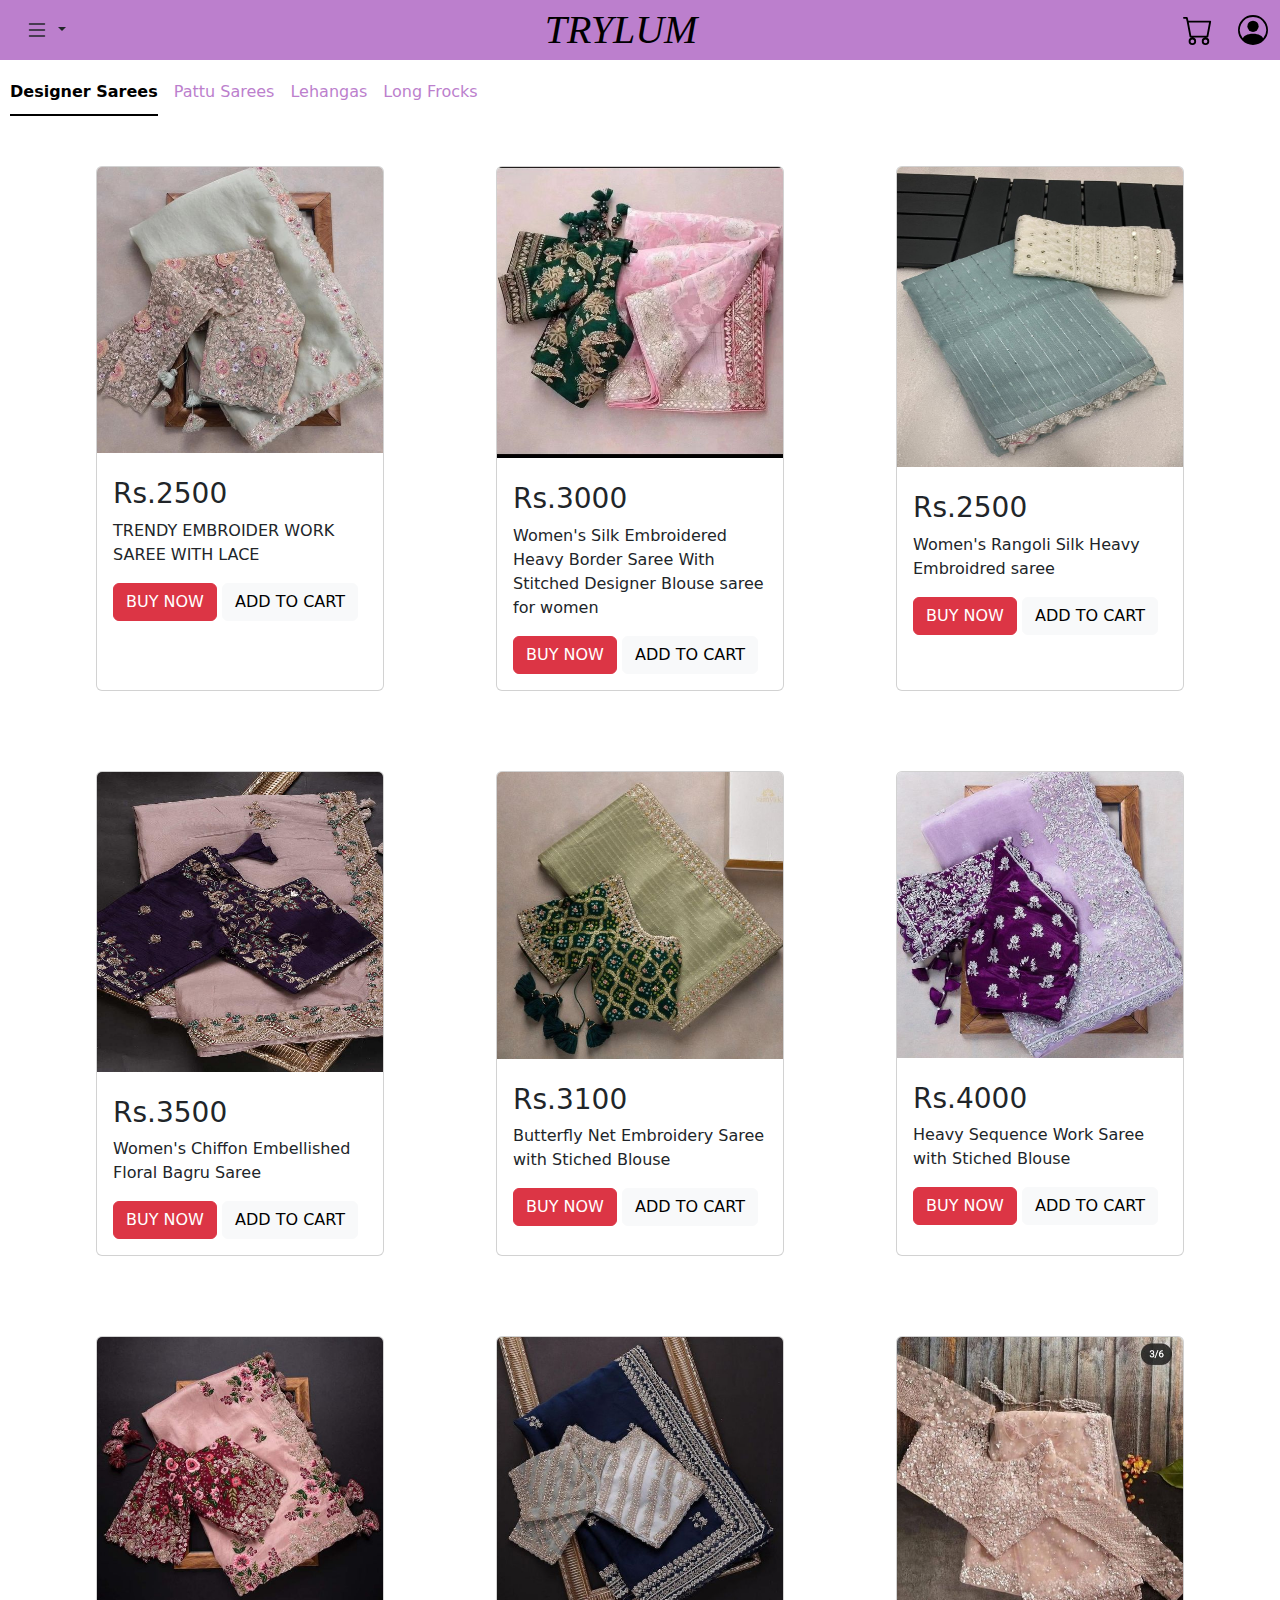
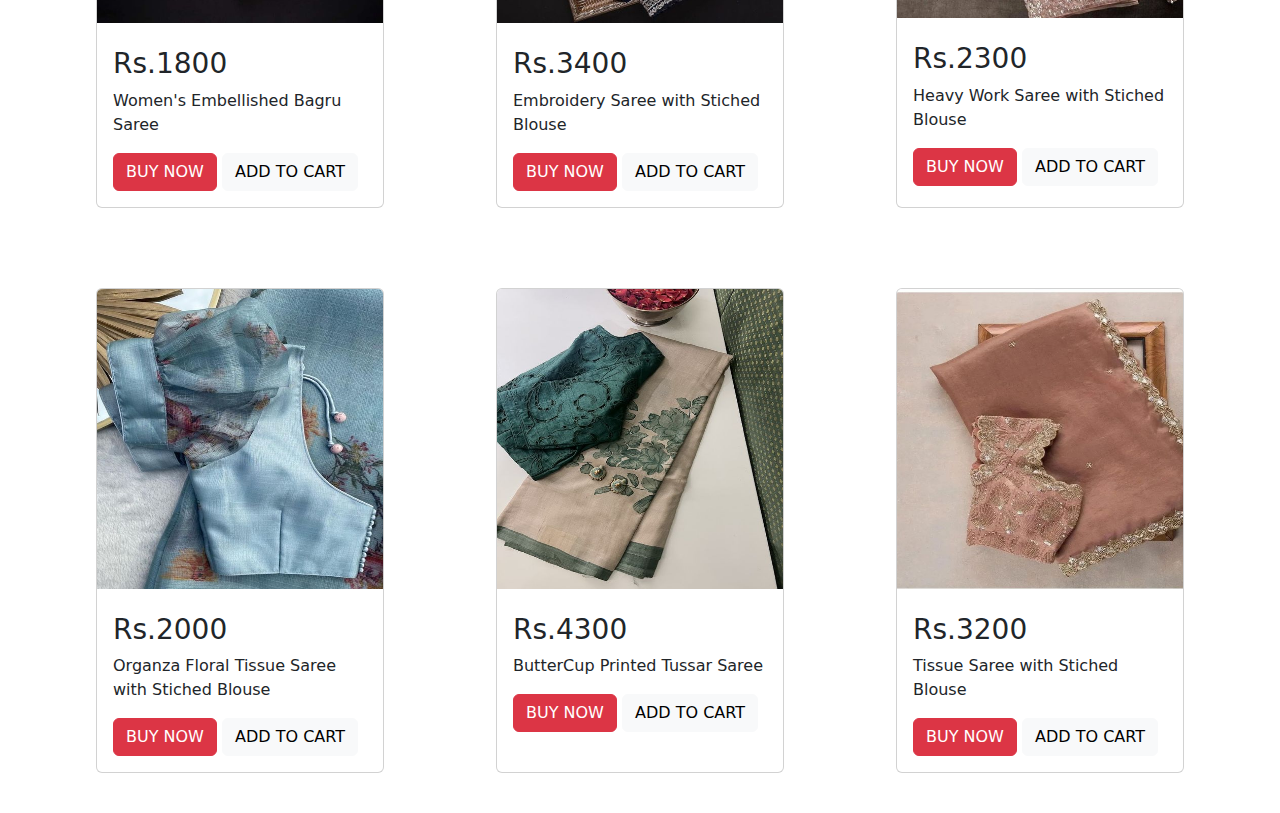
<file: shopping.html>
<!DOCTYPE html>
<html lang="en">
<head>
    <meta charset="UTF-8">
    <meta name="viewport" content="width=device-width, initial-scale=1.0">
    <title>TRYLUM</title>
    <link href="https://cdn.jsdelivr.net/npm/bootstrap@5.3.3/dist/css/bootstrap.min.css" rel="stylesheet" integrity="sha384-QWTKZyjpPEjISv5WaRU9OFeRpok6YctnYmDr5pNlyT2bRjXh0JMhjY6hW+ALEwIH" crossorigin="anonymous">
    <link rel="stylesheet" href="./index.css">
</head>
<body>
<!--navbar-->
    <nav class="navbar">
        <div class="container-fluid">
            <div class="dropdown">
                <button class="btn dropdown-toggle" type="button" data-bs-toggle="dropdown" aria-expanded="false">
                    <svg xmlns="http://www.w3.org/2000/svg" width="24" height="24" fill="currentColor" class="bi bi-list" viewBox="0 0 16 16">
                        <path fill-rule="evenodd" d="M2.5 12a.5.5 0 0 1 .5-.5h10a.5.5 0 0 1 0 1H3a.5.5 0 0 1-.5-.5m0-4a.5.5 0 0 1 .5-.5h10a.5.5 0 0 1 0 1H3a.5.5 0 0 1-.5-.5m0-4a.5.5 0 0 1 .5-.5h10a.5.5 0 0 1 0 1H3a.5.5 0 0 1-.5-.5"/>
                      </svg>
                </button>
                <ul class="dropdown-menu">
                  <li><a class="dropdown-item" href="#">About</a></li>
                  <li><a class="dropdown-item" href="#">Registered Sellers</a></li>
                  <li><a class="dropdown-item" href="#">Drivers</a></li>
                </ul>
              </div>
              <div class="name noto-serif">TRYLUM</div>
              <div>
              <a href="./buy now.html" style="color: black; padding: 10px 20px;"><svg xmlns="http://www.w3.org/2000/svg" width="30" height="30" fill="currentColor" class="bi bi-cart" viewBox="0 0 16 16">
                <path d="M0 1.5A.5.5 0 0 1 .5 1H2a.5.5 0 0 1 .485.379L2.89 3H14.5a.5.5 0 0 1 .491.592l-1.5 8A.5.5 0 0 1 13 12H4a.5.5 0 0 1-.491-.408L2.01 3.607 1.61 2H.5a.5.5 0 0 1-.5-.5M3.102 4l1.313 7h8.17l1.313-7zM5 12a2 2 0 1 0 0 4 2 2 0 0 0 0-4m7 0a2 2 0 1 0 0 4 2 2 0 0 0 0-4m-7 1a1 1 0 1 1 0 2 1 1 0 0 1 0-2m7 0a1 1 0 1 1 0 2 1 1 0 0 1 0-2"/></a>
                <a href="./profile" style="color: black;"><svg xmlns="http://www.w3.org/2000/svg" width="30" height="30" fill="currentColor" class="bi bi-person-circle" viewBox="0 0 16 16">
                    <path d="M11 6a3 3 0 1 1-6 0 3 3 0 0 1 6 0"/>
                    <path fill-rule="evenodd" d="M0 8a8 8 0 1 1 16 0A8 8 0 0 1 0 8m8-7a7 7 0 0 0-5.468 11.37C3.242 11.226 4.805 10 8 10s4.757 1.225 5.468 2.37A7 7 0 0 0 8 1"/>
                  </svg></a>
              </svg>
            </div>
        </div>
      </nav>
<!--Categories-->
<div>
<ul class="nav nav-underline" style="padding: 10px;">
    <li class="nav-item">
      <a class="nav-link reddit-sans active" aria-current="page" href="#">Designer Sarees</a>
    </li>
    <li class="nav-item">
      <a class="nav-link reddit-sans" href="./pattu sarees.html">Pattu Sarees</a>
    </li>
    <li class="nav-item">
      <a class="nav-link reddit-sans" href="./lehanga.html">Lehangas</a>
    </li>
    <li class="nav-item">
      <a class="nav-link reddit-sans" href="./long frock.html">Long Frocks</a>
    </li>
  </ul>
</div>

  <!--shopping-->
<div class="shopping">
 <div class="card" style="width: 18rem;">
            <img src="./sarees/shop 1/saree 2.jpg" class="card-img-top" alt="...">
            <div class="card-body">
              <h5 class="card-title"></h5>
              <h3 class="price">Rs.2500</h3>
              <p class="card-text reddit-sans">TRENDY EMBROIDER WORK SAREE WITH LACE</p>
              <a href="./buy now.html" class="btn btn-danger">BUY NOW</a>
              <a href="./buy now.html" class="btn btn-light">ADD TO CART</a>
            </div>
          </div>   
          
          
          <div class="card" style="width: 18rem;">
            <img src="./sarees/shop 1/saree 3.jpg" class="card-img-top" alt="...">
            <div class="card-body">
              <h5 class="card-title"></h5>
              <h3 class="price">Rs.3000</h3>
              <p class="card-text reddit-sans">Women's Silk Embroidered Heavy Border Saree With Stitched Designer Blouse saree for women</p>
              <a href="./buy now.html" class="btn btn-danger">BUY NOW</a>
              <a href="./buy now.html" class="btn btn-light">ADD TO CART</a>
            </div>
          </div>  

          <div class="card" style="width: 18rem;">
            <img src="./sarees/shop 1/saree 4.jpg" class="card-img-top" alt="...">
            <div class="card-body">
              <h5 class="card-title"></h5>
              <h3 class="price">Rs.2500</h3>
              <p class="card-text reddit-sans"> Women's Rangoli Silk Heavy Embroidred saree</p>
              <a href="./buy now.html" class="btn btn-danger">BUY NOW</a>
              <a href="./buy now.html" class="btn btn-light">ADD TO CART</a>
            </div>
          </div>  
</div>

<div class="shopping">
    <div class="card" style="width: 18rem;">
               <img src="./sarees/shop 1/saree 5.jpg" class="card-img-top" alt="...">
               <div class="card-body">
                 <h5 class="card-title"></h5>
                 <h3 class="price">Rs.3500</h3>
                 <p class="card-text reddit-sans">Women's Chiffon Embellished Floral Bagru Saree</p>
                 <a href="#" class="btn btn-danger">BUY NOW</a>
                 <a href="#" class="btn btn-light">ADD TO CART</a>
               </div>
             </div>   
             
             
             <div class="card" style="width: 18rem;">
               <img src="./sarees/shop 1/saree 6.jpg" class="card-img-top" alt="...">
               <div class="card-body">
                 <h5 class="card-title"></h5>
                 <h3 class="price">Rs.3100</h3>
                 <p class="card-text reddit-sans">Butterfly Net Embroidery Saree with Stiched Blouse</p>
                 <a href="#" class="btn btn-danger">BUY NOW</a>
                 <a href="#" class="btn btn-light">ADD TO CART</a>
               </div>
             </div>  
   
             <div class="card" style="width: 18rem;">
               <img src="./sarees/shop 1/saree 7.jpg" class="card-img-top" alt="...">
               <div class="card-body">
                 <h5 class="card-title"></h5>
                 <h3 class="price">Rs.4000</h3>
                 <p class="card-text reddit-sans">Heavy Sequence Work Saree with Stiched Blouse</p>
                 <a href="#" class="btn btn-danger">BUY NOW</a>
                 <a href="#" class="btn btn-light">ADD TO CART</a>
               </div>
             </div>  
   </div>

<div class="shopping">
    <div class="card" style="width: 18rem;">
               <img src="./sarees/shop 1/saree 8.jpg" class="card-img-top" alt="...">
               <div class="card-body">
                 <h5 class="card-title"></h5>
                 <h3 class="price">Rs.1800</h3>
                 <p class="card-text reddit-sans">Women's Embellished Bagru Saree</p>
                 <a href="#" class="btn btn-danger">BUY NOW</a>
                 <a href="#" class="btn btn-light">ADD TO CART</a>
               </div>
             </div>   
             
             
             <div class="card" style="width: 18rem;">
               <img src="./sarees/shop 1/saree 9.jpg" class="card-img-top" alt="...">
               <div class="card-body">
                 <h5 class="card-title"></h5>
                 <h3 class="price">Rs.3400</h3>
                 <p class="card-text reddit-sans">Embroidery Saree with Stiched Blouse</p>
                 <a href="#" class="btn btn-danger">BUY NOW</a>
                 <a href="#" class="btn btn-light">ADD TO CART</a>
               </div>
             </div>  
   
             <div class="card" style="width: 18rem;">
               <img src="./sarees/shop 1/saree 10.jpg" class="card-img-top" alt="...">
               <div class="card-body">
                 <h5 class="card-title"></h5>
                 <h3 class="price">Rs.2300</h3>
                 <p class="card-text reddit-sans">Heavy Work Saree with Stiched Blouse</p>
                 <a href="#" class="btn btn-danger">BUY NOW</a>
                 <a href="#" class="btn btn-light">ADD TO CART</a>
               </div>
             </div>  
   </div>

<div class="shopping">
    <div class="card" style="width: 18rem;">
               <img src="./sarees/shop 1/saree 11.jpg" class="card-img-top" alt="...">
               <div class="card-body">
                 <h5 class="card-title"></h5>
                 <h3 class="price">Rs.2000</h3>
                 <p class="card-text reddit-sans">Organza Floral Tissue Saree with Stiched Blouse</p>
                 <a href="#" class="btn btn-danger">BUY NOW</a>
                 <a href="#" class="btn btn-light">ADD TO CART</a>
               </div>
             </div>   
             
             
             <div class="card" style="width: 18rem;">
               <img src="./sarees/shop 1/saree 12.jpg" class="card-img-top" alt="...">
               <div class="card-body">
                 <h5 class="card-title"></h5>
                 <h3 class="price">Rs.4300</h3>
                 <p class="card-text reddit-sans">ButterCup Printed Tussar Saree</p>
                 <a href="#" class="btn btn-danger">BUY NOW</a>
                 <a href="#" class="btn btn-light">ADD TO CART</a>
               </div>
             </div>  
   
             <div class="card" style="width: 18rem;">
               <img src="./sarees/shop 1/saree 1.jpg" class="card-img-top" alt="...">
               <div class="card-body">
                 <h5 class="card-title"></h5>
                 <h3 class="price">Rs.3200</h3>
                 <p class="card-text reddit-sans">Tissue Saree with Stiched Blouse</p>
                 <a href="#" class="btn btn-danger">BUY NOW</a>
                 <a href="#" class="btn btn-light">ADD TO CART</a>
               </div>
             </div>  
   </div>

  <script src="https://cdn.jsdelivr.net/npm/bootstrap@5.3.3/dist/js/bootstrap.bundle.min.js" integrity="sha384-YvpcrYf0tY3lHB60NNkmXc5s9fDVZLESaAA55NDzOxhy9GkcIdslK1eN7N6jIeHz" crossorigin="anonymous"></script>
  <script src="./index.js"></script>
</body>
</html>
</file>
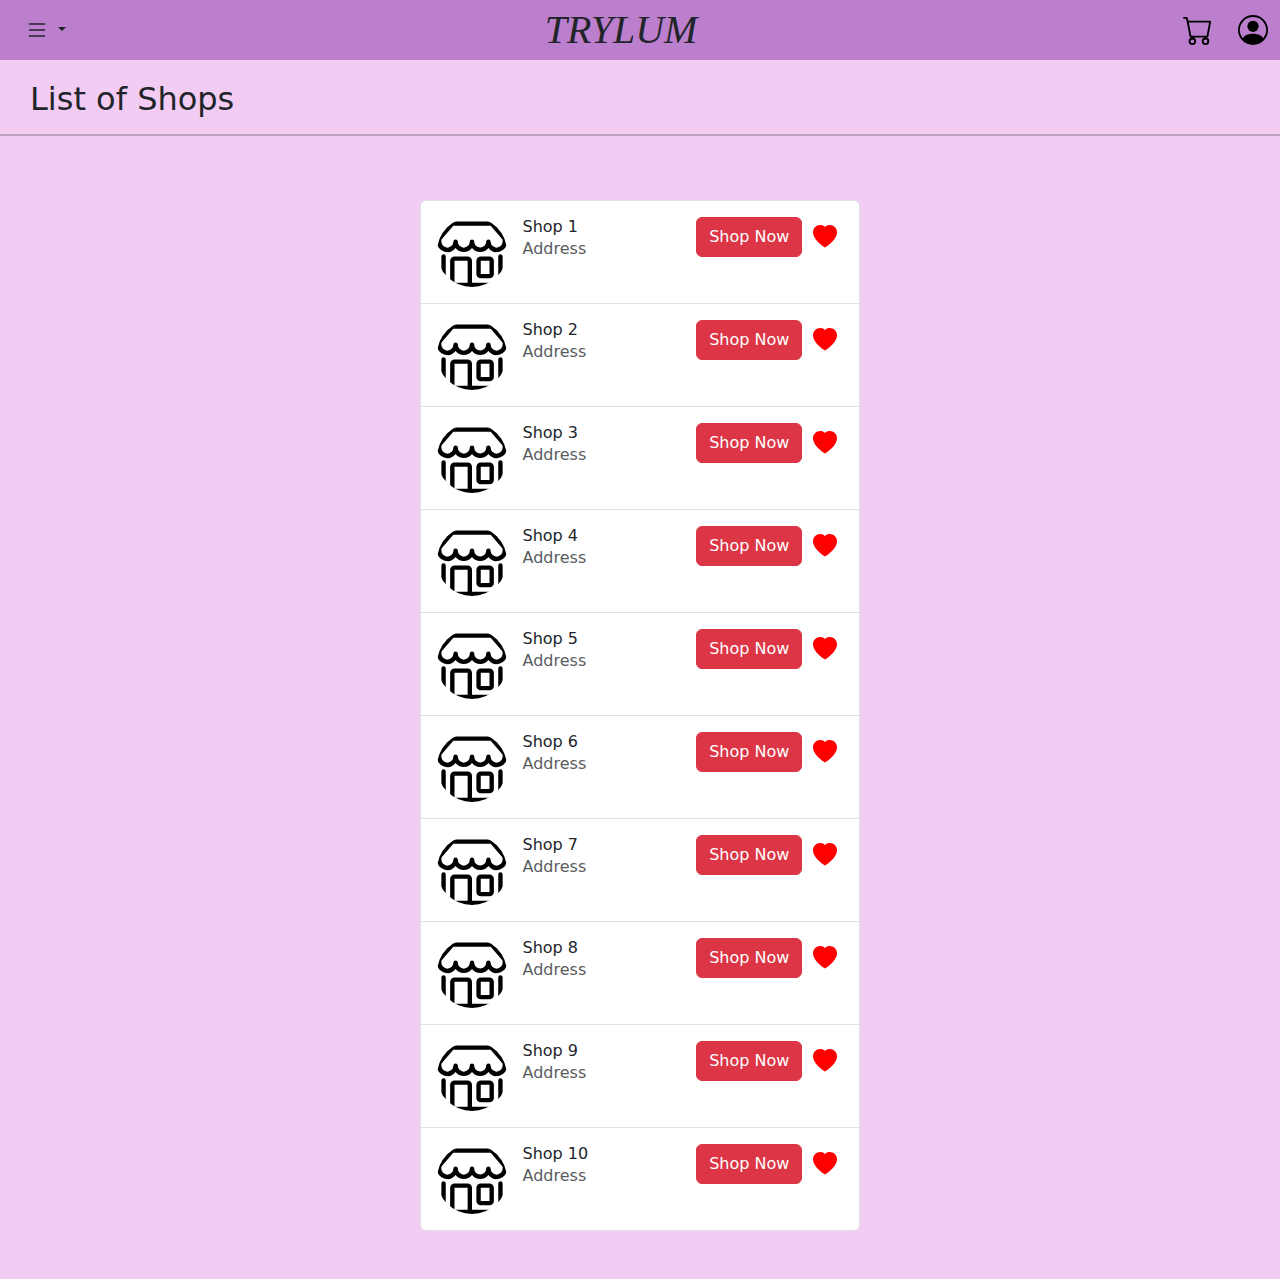
<file: shops list.html>
<!DOCTYPE html>
<html lang="en">
<head>
    <meta charset="UTF-8">
    <meta name="viewport" content="width=device-width, initial-scale=1.0">
    <title>TRYLUM</title>
    <link href="https://cdn.jsdelivr.net/npm/bootstrap@5.3.3/dist/css/bootstrap.min.css" rel="stylesheet" integrity="sha384-QWTKZyjpPEjISv5WaRU9OFeRpok6YctnYmDr5pNlyT2bRjXh0JMhjY6hW+ALEwIH" crossorigin="anonymous">
    <link rel="stylesheet" href="./shops list.css">
</head>
<body>
<!--navbar-->
<nav class="navbar">
  <div class="container-fluid">
      <div class="dropdown">
          <button class="btn dropdown-toggle" type="button" data-bs-toggle="dropdown" aria-expanded="false">
              <svg xmlns="http://www.w3.org/2000/svg" width="24" height="24" fill="currentColor" class="bi bi-list" viewBox="0 0 16 16">
                  <path fill-rule="evenodd" d="M2.5 12a.5.5 0 0 1 .5-.5h10a.5.5 0 0 1 0 1H3a.5.5 0 0 1-.5-.5m0-4a.5.5 0 0 1 .5-.5h10a.5.5 0 0 1 0 1H3a.5.5 0 0 1-.5-.5m0-4a.5.5 0 0 1 .5-.5h10a.5.5 0 0 1 0 1H3a.5.5 0 0 1-.5-.5"/>
                </svg>
          </button>
          <ul class="dropdown-menu">
            <li><a class="dropdown-item" href="#">About</a></li>
            <li><a class="dropdown-item" href="#">Registered Sellers</a></li>
            <li><a class="dropdown-item" href="#">Drivers</a></li>
          </ul>
        </div>
        <div class="name noto-serif">TRYLUM</div>
        <div>
        <a href="./cart.html" style="color: black; padding: 10px 20px;"><svg xmlns="http://www.w3.org/2000/svg" width="30" height="30" fill="currentColor" class="bi bi-cart" viewBox="0 0 16 16">
          <path d="M0 1.5A.5.5 0 0 1 .5 1H2a.5.5 0 0 1 .485.379L2.89 3H14.5a.5.5 0 0 1 .491.592l-1.5 8A.5.5 0 0 1 13 12H4a.5.5 0 0 1-.491-.408L2.01 3.607 1.61 2H.5a.5.5 0 0 1-.5-.5M3.102 4l1.313 7h8.17l1.313-7zM5 12a2 2 0 1 0 0 4 2 2 0 0 0 0-4m7 0a2 2 0 1 0 0 4 2 2 0 0 0 0-4m-7 1a1 1 0 1 1 0 2 1 1 0 0 1 0-2m7 0a1 1 0 1 1 0 2 1 1 0 0 1 0-2"/></a>
          <a href="./profile" style="color: black;"><svg xmlns="http://www.w3.org/2000/svg" width="30" height="30" fill="currentColor" class="bi bi-person-circle" viewBox="0 0 16 16">
              <path d="M11 6a3 3 0 1 1-6 0 3 3 0 0 1 6 0"/>
              <path fill-rule="evenodd" d="M0 8a8 8 0 1 1 16 0A8 8 0 0 1 0 8m8-7a7 7 0 0 0-5.468 11.37C3.242 11.226 4.805 10 8 10s4.757 1.225 5.468 2.37A7 7 0 0 0 8 1"/>
            </svg></a>
        </svg>
      </div>
  </div>
</nav>

<!--list of shops-->
<div style="background-color: #F3CCF3;">
<h2 class="reddit-sans" style="padding: 20px 0px 0px 30px;">List of Shops</h2>
<hr style="border-width: 2px;">
  <div class="d-flex flex-column flex-md-row p-4 gap-4 py-md-5 align-items-center justify-content-center">
    <div class="list-group">
      <div  class="list-group-item list-group-item-action d-flex gap-3 py-3" aria-current="true">
        <img src="./list.svg" alt="twbs" width="70" height="70" class="rounded-circle flex-shrink-0">
        <div class="d-flex gap-2 w-100 justify-content-between">
          <div>
            <h6 class="mb-0">Shop 1</h6>
            <p class="mb-0 opacity-75">Address</p>
          </div>
            <div class="button-1"><a href="./shopping.html"><button class="btn btn-danger" style="height: 40px;">Shop Now</button></a>
            <button class="red-heart" id="red-heart"><svg xmlns="http://www.w3.org/2000/svg" width="24" height="24" class="bi bi-heart-fill" viewBox="0 0 16 16">
              <path fill-rule="evenodd" d="M8 1.314C12.438-3.248 23.534 4.735 8 15-7.534 4.736 3.562-3.248 8 1.314"/>
            </svg></button>
            </div>
        </div>
      </div>
      <div  class="list-group-item list-group-item-action d-flex gap-3 py-3" aria-current="true">
        <img src="./list.svg" alt="twbs" width="70" height="70" class="rounded-circle flex-shrink-0">
        <div class="d-flex gap-2 w-100 justify-content-between">
          <div>
            <h6 class="mb-0">Shop 2</h6>
            <p class="mb-0 opacity-75">Address</p>
          </div>
            <div class="button-1"><a href="./shopping.html"><button class="btn btn-danger" style="height: 40px;">Shop Now</button></a>
            <button class="red-heart" id="red-heart"><svg xmlns="http://www.w3.org/2000/svg" width="24" height="24" class="bi bi-heart-fill" viewBox="0 0 16 16">
              <path fill-rule="evenodd" d="M8 1.314C12.438-3.248 23.534 4.735 8 15-7.534 4.736 3.562-3.248 8 1.314"/>
            </svg></button>
            </div>
        </div>
      </div>
      <div  class="list-group-item list-group-item-action d-flex gap-3 py-3" aria-current="true">
        <img src="./list.svg" alt="twbs" width="70" height="70" class="rounded-circle flex-shrink-0">
        <div class="d-flex gap-2 w-100 justify-content-between">
          <div>
            <h6 class="mb-0">Shop 3</h6>
            <p class="mb-0 opacity-75">Address</p>
          </div>
            <div class="button-1"><a href="./shopping.html"><button class="btn btn-danger" style="height: 40px;">Shop Now</button></a>
            <button class="red-heart" id="red-heart"><svg xmlns="http://www.w3.org/2000/svg" width="24" height="24" class="bi bi-heart-fill" viewBox="0 0 16 16">
              <path fill-rule="evenodd" d="M8 1.314C12.438-3.248 23.534 4.735 8 15-7.534 4.736 3.562-3.248 8 1.314"/>
            </svg></button>
            </div>
        </div>
      </div>
      <div  class="list-group-item list-group-item-action d-flex gap-3 py-3" aria-current="true">
        <img src="./list.svg" alt="twbs" width="70" height="70" class="rounded-circle flex-shrink-0">
        <div class="d-flex gap-2 w-100 justify-content-between">
          <div>
            <h6 class="mb-0">Shop 4</h6>
            <p class="mb-0 opacity-75">Address</p>
          </div>
            <div class="button-1"><a href="./shopping.html"><button class="btn btn-danger" style="height: 40px;">Shop Now</button></a>
            <button class="red-heart" id="red-heart"><svg xmlns="http://www.w3.org/2000/svg" width="24" height="24" class="bi bi-heart-fill" viewBox="0 0 16 16">
              <path fill-rule="evenodd" d="M8 1.314C12.438-3.248 23.534 4.735 8 15-7.534 4.736 3.562-3.248 8 1.314"/>
            </svg></button>
            </div>
        </div>
      </div>
      <div  class="list-group-item list-group-item-action d-flex gap-3 py-3" aria-current="true">
        <img src="./list.svg" alt="twbs" width="70" height="70" class="rounded-circle flex-shrink-0">
        <div class="d-flex gap-2 w-100 justify-content-between">
          <div>
            <h6 class="mb-0">Shop 5</h6>
            <p class="mb-0 opacity-75">Address</p>
          </div>
            <div class="button-1"><a href="./shopping.html"><button class="btn btn-danger" style="height: 40px;">Shop Now</button></a>
            <button class="red-heart" id="red-heart"><svg xmlns="http://www.w3.org/2000/svg" width="24" height="24" class="bi bi-heart-fill" viewBox="0 0 16 16">
              <path fill-rule="evenodd" d="M8 1.314C12.438-3.248 23.534 4.735 8 15-7.534 4.736 3.562-3.248 8 1.314"/>
            </svg></button>
            </div>
        </div>
      </div>
      <div  class="list-group-item list-group-item-action d-flex gap-3 py-3" aria-current="true">
        <img src="./list.svg" alt="twbs" width="70" height="70" class="rounded-circle flex-shrink-0">
        <div class="d-flex gap-2 w-100 justify-content-between">
          <div>
            <h6 class="mb-0">Shop 6</h6>
            <p class="mb-0 opacity-75">Address</p>
          </div>
            <div class="button-1"><a href="./shopping.html"><button class="btn btn-danger" style="height: 40px;">Shop Now</button></a>
            <button class="red-heart" id="red-heart"><svg xmlns="http://www.w3.org/2000/svg" width="24" height="24" class="bi bi-heart-fill" viewBox="0 0 16 16">
              <path fill-rule="evenodd" d="M8 1.314C12.438-3.248 23.534 4.735 8 15-7.534 4.736 3.562-3.248 8 1.314"/>
            </svg></button>
            </div>
        </div>
      </div>
      <div  class="list-group-item list-group-item-action d-flex gap-3 py-3" aria-current="true">
        <img src="./list.svg" alt="twbs" width="70" height="70" class="rounded-circle flex-shrink-0">
        <div class="d-flex gap-2 w-100 justify-content-between">
          <div>
            <h6 class="mb-0">Shop 7</h6>
            <p class="mb-0 opacity-75">Address</p>
          </div>
            <div class="button-1"><a href="./shopping.html"><button class="btn btn-danger" style="height: 40px;">Shop Now</button></a>
            <button class="red-heart" id="red-heart"><svg xmlns="http://www.w3.org/2000/svg" width="24" height="24" class="bi bi-heart-fill" viewBox="0 0 16 16">
              <path fill-rule="evenodd" d="M8 1.314C12.438-3.248 23.534 4.735 8 15-7.534 4.736 3.562-3.248 8 1.314"/>
            </svg></button>
            </div>
        </div>
      </div>
      <div  class="list-group-item list-group-item-action d-flex gap-3 py-3" aria-current="true">
        <img src="./list.svg" alt="twbs" width="70" height="70" class="rounded-circle flex-shrink-0">
        <div class="d-flex gap-2 w-100 justify-content-between">
          <div>
            <h6 class="mb-0">Shop 8</h6>
            <p class="mb-0 opacity-75">Address</p>
          </div>
            <div class="button-1"><a href="./shopping.html"><button class="btn btn-danger" style="height: 40px;">Shop Now</button></a>
            <button class="red-heart" id="red-heart"><svg xmlns="http://www.w3.org/2000/svg" width="24" height="24" class="bi bi-heart-fill" viewBox="0 0 16 16">
              <path fill-rule="evenodd" d="M8 1.314C12.438-3.248 23.534 4.735 8 15-7.534 4.736 3.562-3.248 8 1.314"/>
            </svg></button>
            </div>
        </div>
      </div>
      <div  class="list-group-item list-group-item-action d-flex gap-3 py-3" aria-current="true">
        <img src="./list.svg" alt="twbs" width="70" height="70" class="rounded-circle flex-shrink-0">
        <div class="d-flex gap-2 w-100 justify-content-between">
          <div>
            <h6 class="mb-0">Shop 9</h6>
            <p class="mb-0 opacity-75">Address</p>
          </div>
            <div class="button-1"><a href="./shopping.html"><button class="btn btn-danger" style="height: 40px;">Shop Now</button></a>
            <button class="red-heart" id="red-heart"><svg xmlns="http://www.w3.org/2000/svg" width="24" height="24" class="bi bi-heart-fill" viewBox="0 0 16 16">
              <path fill-rule="evenodd" d="M8 1.314C12.438-3.248 23.534 4.735 8 15-7.534 4.736 3.562-3.248 8 1.314"/>
            </svg></button>
            </div>
        </div>
      </div>
      <div  class="list-group-item list-group-item-action d-flex gap-3 py-3" aria-current="true">
        <img src="./list.svg" alt="twbs" width="70" height="70" class="rounded-circle flex-shrink-0">
        <div class="d-flex gap-2 w-100 justify-content-between">
          <div>
            <h6 class="mb-0">Shop 10</h6>
            <p class="mb-0 opacity-75">Address</p>
          </div>
            <div class="button-1 list"><a href="./shopping.html"><button class="btn btn-danger" style="height: 40px;">Shop Now</button></a>
            <button class="red-heart" id="red-heart"><svg xmlns="http://www.w3.org/2000/svg" width="24" height="24" class="bi bi-heart-fill" viewBox="0 0 16 16">
              <path fill-rule="evenodd" d="M8 1.314C12.438-3.248 23.534 4.735 8 15-7.534 4.736 3.562-3.248 8 1.314"/>
            </svg></button>
            </div>
        </div>
      </div>


    </div>
  </div>
  <script src="https://cdn.jsdelivr.net/npm/bootstrap@5.3.3/dist/js/bootstrap.bundle.min.js" integrity="sha384-YvpcrYf0tY3lHB60NNkmXc5s9fDVZLESaAA55NDzOxhy9GkcIdslK1eN7N6jIeHz" crossorigin="anonymous"></script>
  <script src="./index.js"></script>
</div>
</body>
</html>
</file>
<file: index.css>
.main {
    display: flex;
    justify-content: center;
    align-items: center;
    height: 90vh;
    position: relative;
    background-image: url(./background.jpg);
    background-repeat: no-repeat;
    background-position: 100%;
    background-size: cover;
    text-align: center;
}


.lower-part {
    display: flex;
    justify-content: center;
    align-items: center;
}
   
.noto-serif {
    font-family: "Noto Serif", serif;
    font-optical-sizing: auto;
    font-weight: 500;
    font-variation-settings:100;
    color: black;
    font-style: italic
};

.reddit-sans {
  font-family: "Reddit Sans", sans-serif;
  font-optical-sizing: auto;
  font-weight: 300;
  font-style: normal;
}


.icon-square {
    width: 3rem;
    height: 3rem;
    border-radius: .75rem;
    opacity: 0.3;
}


.navbar {
    padding: 0px;
    background-color: #BC7FCD;
}
.areas {
    background-color: #F3CCF3;
}

.name {
    font-size: 40px;
}

.button-1 {
    display: flex;
    align-items: center;
}

.nav-link {
    padding: 10px;
    color: #BC7FCD;
}

.shopping {
    padding: 40px;
    display: flex;
    justify-content: space-around;
    flex-wrap: wrap;
}
.red-heart {
    border: none;
    background: transparent;
    fill: red;
}

.shopping>*div {
   flex-direction: column;

}
.shopping>.card {
    @media (max-width:360px) {
        margin-top: 20px;    
       }
}

.card-img-top {
    max-height: 300px;
    max-width: 500;
}


.list {
    @media (min-width:900px) {
       padding-left: 400px;
    }
    padding-left: 100px;
}

.sticky{
    position: fixed;
    top: 0;
    width: 100%;
}

@media (max-width:414px){
    .main {
        background-size: auto;
        background-position: center;
    }    
}
</file>
<file: area selection.css>
.main {
    display: flex;
    justify-content: center;
    align-items: center;
    height: 90vh;
    position: relative;
}

h1 h3 p {
    position: relative;
    color: #000000;
}

.lower-part {
    display: flex;
    justify-content: center;
    align-items: center;
}
   
.noto-serif {
    font-family: "Noto Serif", serif;
    font-optical-sizing: auto;
    font-weight: 500;
    font-style: italic;
    font-variation-settings:100;
    font-size: 100px;
};

.reddit-sans {
  font-family: "Reddit Sans", sans-serif;
  font-optical-sizing: auto;
  font-weight: 300;
  font-style: normal;
  font-size: 10px;
}


.icon-square {
    width: 3rem;
    height: 3rem;
    border-radius: .75rem;
    opacity: 0.3;
}


.navbar {
    padding: 0px;
    background-color: #BC7FCD;
}
.areas {
    background-color: #F3CCF3;
}

.name {
    font-size: 40px;
}





/* Full-width input fields */
input[type=text], input[type=password] {
    width: 100%;
    padding: 0pxpx 20px;
    margin: 0px 0;
    display: inline-block;
    border: 1px solid #ccc;
    box-sizing: border-box;
  }
  
  /* Set a style for all buttons */
  button {
    background-color: #04AA6D;
    color: white;
    padding: 14px 20px;
    margin: 8px 0;
    border: none;
    cursor: pointer;
    width: 100%;
  }
  
  button:hover {
    opacity: 0.8;
  }
  
  /* Extra styles for the cancel button */
  .cancelbtn {
    width: auto;
    padding: 10px 18px;
    background-color: #f44336;
  }
  
  /* Center the image and position the close button */
  .imgcontainer {
    text-align: center;
    margin: 24px 0 12px 0;
    position: relative;
  }
  
  img.avatar {
    width: 30%;
    border-radius: 50%;
  }
  
  .container {
    padding: 16px;
  }
  
  span.psw {
    float: right;
    padding-top: 16px;
  }
  
  /* The Modal (background) */
  .modal {
    display: none; /* Hidden by default */
    position: fixed; /* Stay in place */
    z-index: 1; /* Sit on top */
    left: 0;
    top: 0;
    width: 100%; /* Full width */
    height: 100%; /* Full height */
    overflow: auto; /* Enable scroll if needed */
    background-color: rgb(0,0,0); /* Fallback color */
    background-color: rgba(0,0,0,0.4); /* Black w/ opacity */
    padding-top: 60px;
  }
  
  /* Modal Content/Box */
  .modal-content {
    background-color: #fefefe;
    margin: 5% auto 15% auto; /* 5% from the top, 15% from the bottom and centered */
    border: 1px solid #888;
    width: 80%; /* Could be more or less, depending on screen size */
  }
  
  /* The Close Button (x) */
  .close {
    position: absolute;
    right: 25px;
    top: 0;
    color: #000;
    font-size: 35px;
    font-weight: bold;
  }
  
  .close:hover,
  .close:focus {
    color: red;
    cursor: pointer;
  }
  
  /* Add Zoom Animation */
  .animate {
    -webkit-animation: animatezoom 0.6s;
    animation: animatezoom 0.6s
  }
  
  @-webkit-keyframes animatezoom {
    from {-webkit-transform: scale(0)} 
    to {-webkit-transform: scale(1)}
  }
    
  @keyframes animatezoom {
    from {transform: scale(0)} 
    to {transform: scale(1)}
  }
  
  /* Change styles for span and cancel button on extra small screens */
  @media screen and (max-width: 300px) {
    span.psw {
       display: block;
       float: none;
    }
    .cancelbtn {
       width: 100%;
    }
  }
</file>
<file: shops list.css>
.noto-serif {
        font-family: "Noto Serif", serif;
        font-optical-sizing: auto;
        font-weight: 500;
        font-style: italic;
        font-variation-settings:100;
        font-size: 40px;
    };

.reddit-sans {
  font-family: "Reddit Sans", sans-serif;
  font-optical-sizing: auto;
  font-weight: 300;
  font-style: normal;
}

.red-heart {
    border: none;
    background: transparent;
    fill: red;
}

.list {
    @media (min-width:900px) {
       padding-left: 400px;
    }
    padding-left: 100px;
}

.navbar {
    padding: 0px;
    background-color: #BC7FCD;
}
</file>
